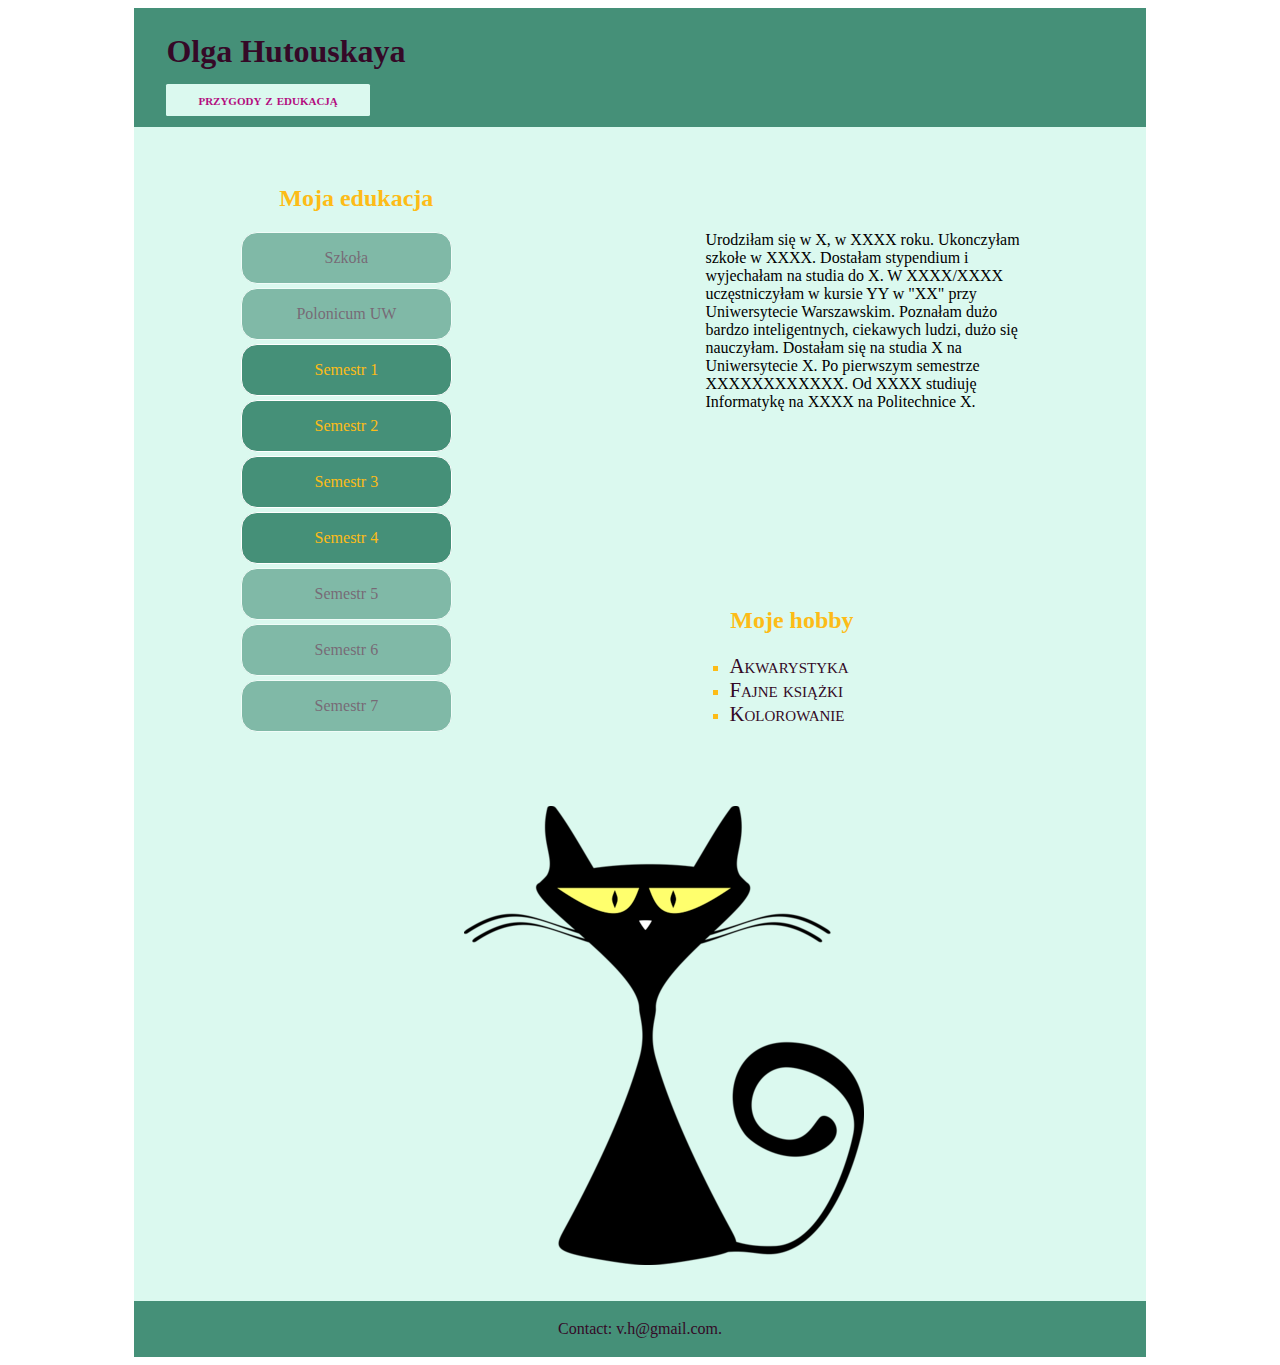
<file: index.html>
<!DOCTYPE html>
<html lang="pl">

	<head>
		<meta charset="utf-8" name="viewport" content="width=device-width, initial-scale=1.0"/>
		<title>przygody z edukacją</title>
		<link rel="stylesheet" href="css/style.css"/>
	</head>
	

	<body>
	
		<div id="całość">	
		
			<header>
				<h1>Olga Hutouskaya</h1>
				<p class ="caps">przygody z edukacją</p>
			</header>
			
			<div class="flex-container">
			
				<div class="flex-item" id="edukacja">
					<h2>Moja edukacja</h2>
					<div class="btn-group ">
						<a href="#" class="button">Szkoła</a>
						<a href="#" class="button">Polonicum UW</a>
					
						<a href="links/sem1.html" class="buttonA">Semestr 1</a>
						<a href="links/sem2.html" class="buttonA">Semestr 2</a>
						<a href="links/sem3.html" class="buttonA">Semestr 3</a>
						<a href="links/sem4.html" class="buttonA">Semestr 4</a>
						<a href="#" class="button">Semestr 5</a>
						<a href="#" class="button">Semestr 6</a>
						<a href="#" class="button">Semestr 7</a>
					</div>
				</div>
			
				
				
				<div class="flex-item" id="o_mnie">
					<section>
							<p class = "serif">
							Urodziłam się w X, w XXXX roku. Ukonczyłam szkołe w XXXX. 
							Dostałam stypendium i wyjechałam na studia do X. 
							W XXXX/XXXX uczęstniczyłam w kursie YY w "XX" przy Uniwersytecie Warszawskim.
							Poznałam dużo bardzo inteligentnych, ciekawych ludzi, dużo się nauczyłam.
							Dostałam się na studia X na Uniwersytecie X.
							Po pierwszym semestrze XXXXXXXXXXXX.
							Od XXXX studiuję Informatykę na XXXX na Politechnice X.
							</p>
					</section>
					<div id="hobby">
						<h2>Moje hobby</h2>
						<ul>
							<li>
								<a href="links/akwa.html">Akwarystyka</a>
							</li>
							<li>
								<a href="links/ks.html">Fajne książki</a>
							</li>
							<li>
								<a href="links/kolor.html">Kolorowanie</a>
							</li>
						</ul>
					</div>
				</div>
				
				<div class="flex-item" id="zdjęcie">
					<img id="zdjęcie_" alt="black cat yellow yaes" title="black_cat" src="pic/ycat.png" />
				</div>
			
			</div>
			
			<footer>
				<p>Contact: <a href="gmail:v.h@gmail.com">v.h@gmail.com</a>.</p>
			</footer>
		
		</div>
	</body>

</html>
</file>
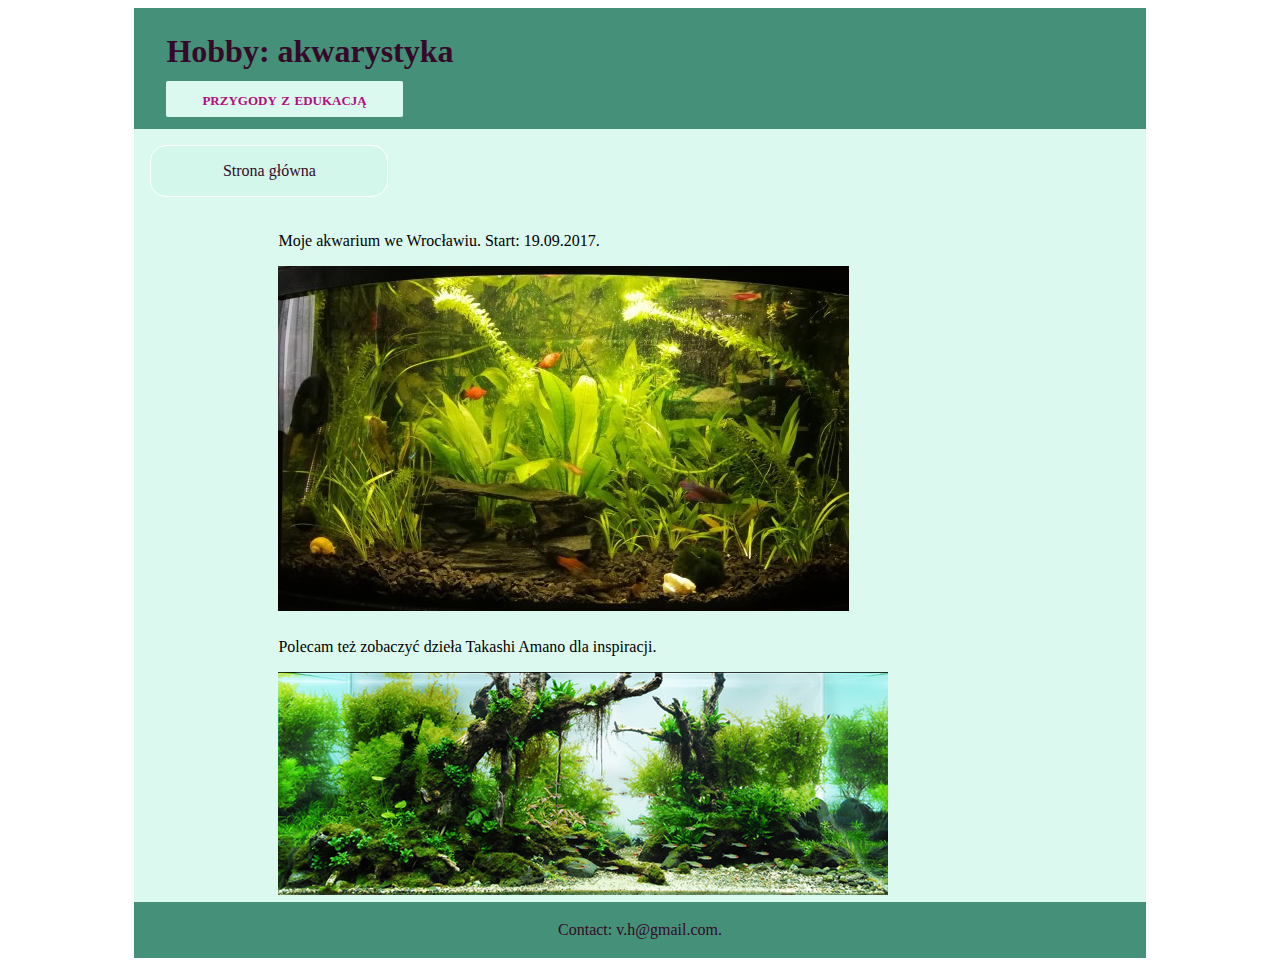
<file: links/akwa.html>
<!DOCTYPE html>
<html lang="pl">

	<head>
		<meta charset="utf-8" />
		<title>hobby_akwarystyka</title>
		<link rel="stylesheet" href="../css/akwa.css"/>
	</head>
	

	<body>
		<div id="całość">
			
			<header>
				<h1 id="akt_miejsce">Hobby: akwarystyka</h2>
				<p class ="caps" id="nazwa">przygody z edukacją</p>
			</header>
			
			<div class="btn-group">
				<a href="../index.html" class="buttonG">Strona główna</a>
			</div>
			
			<div class="flex-container">
			
				<div class="flex-item" id="zdjęcie">
					<p>Moje akwarium we Wrocławiu. Start: 19.09.2017.</p>
					<img id="zdjęcie_" alt="photo_akwa_wr" title="moje_akwarium" src="../pic/y.jpg" />
				</div>
				
				<div class="flex-item" id="zdjęcie">
					<p>Polecam też zobaczyć dzieła Takashi Amano dla inspiracji.</p>
					<img id="zdjęcie_" alt="takashi amano" title="akwarium" src="../pic/ta.jpg" />
				</div>
				
			</div>
			
			
			<footer>
				<p>Contact: <a href="gmail:v.h@gmail.com">v.h@gmail.com</a>.</p>
			</footer>
		</div>
	</body>

</html>
</file>
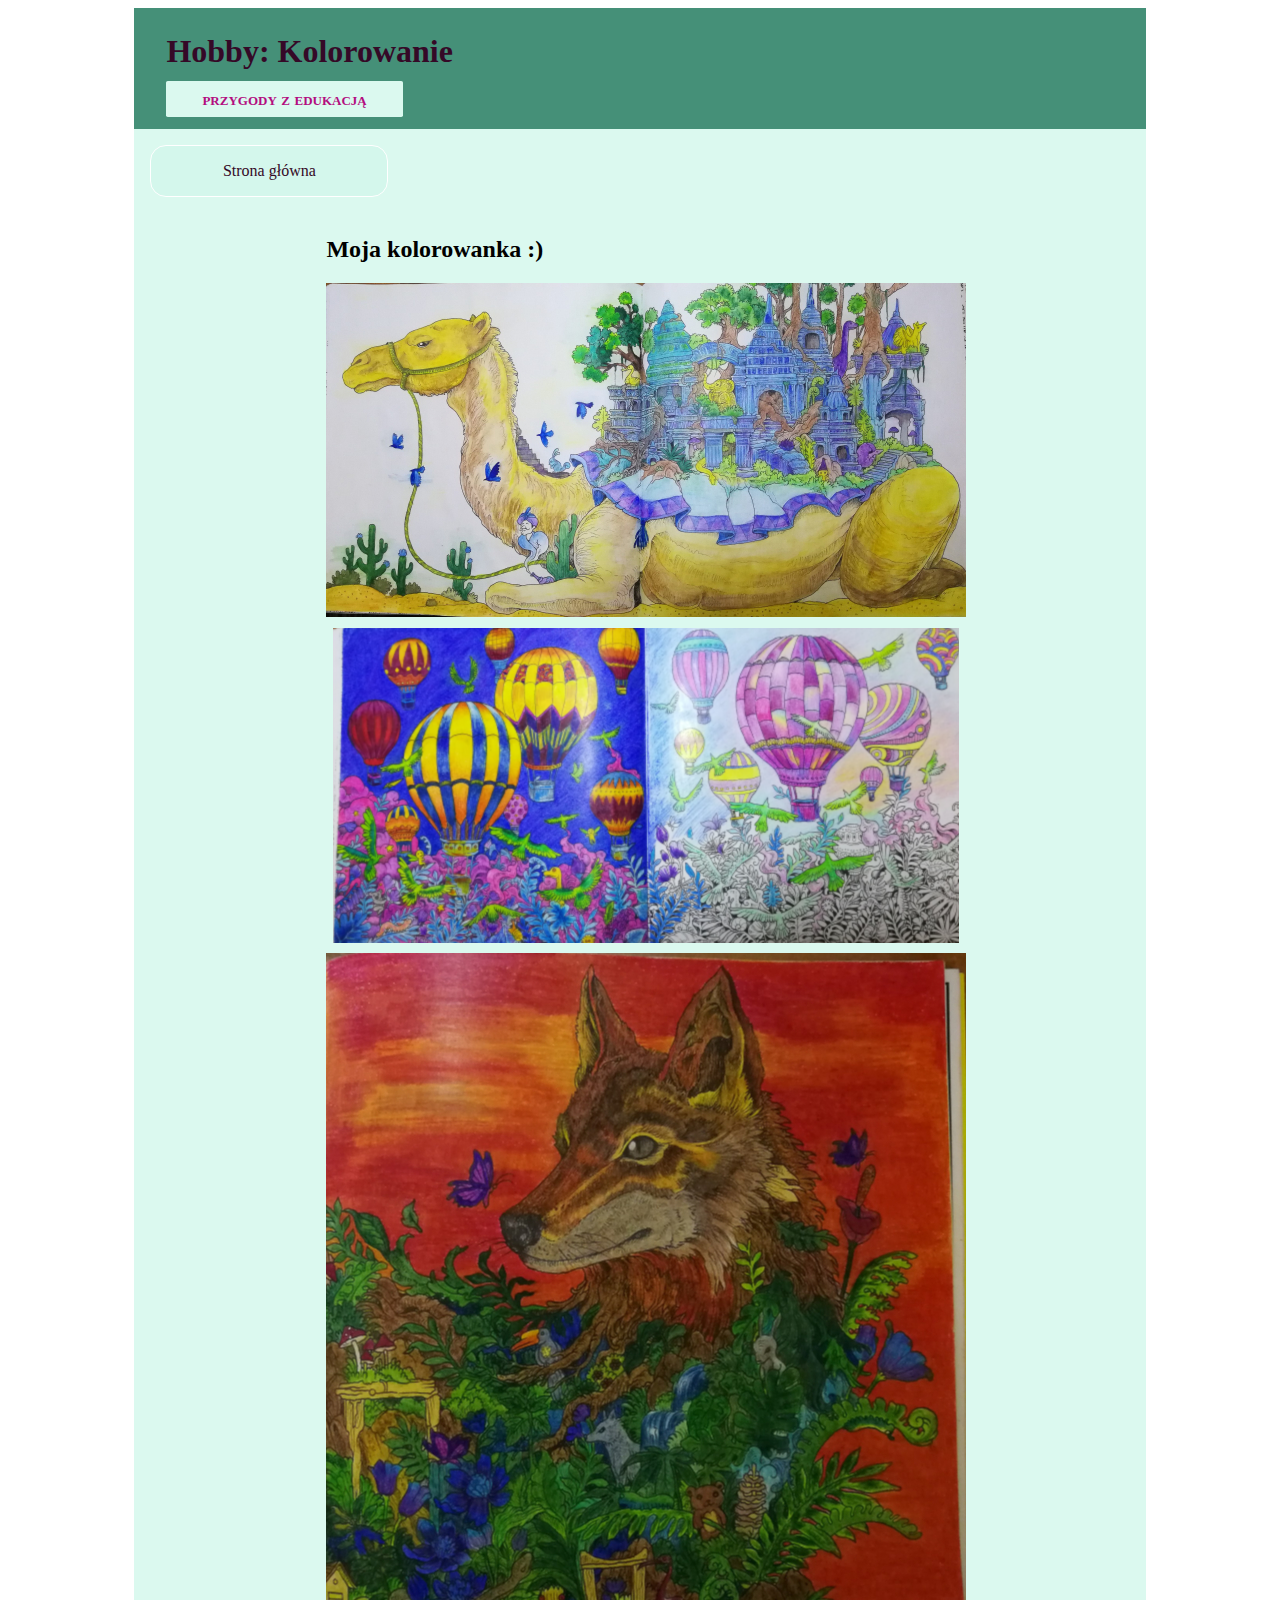
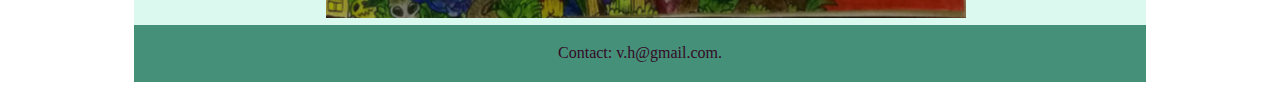
<file: links/kolor.html>
<!DOCTYPE html>
<html lang="pl">

	<head>
		<meta charset="utf-8" />
		<title>hobby_kolorowanie</title>
		<link rel="stylesheet" href="../css/kolor.css"/>
		
	</head>
	

	<body>
		<div id="całość">
			
			<header>
				<h1 id="akt_miejsce">Hobby: Kolorowanie</h2>
				<p class ="caps" id="nazwa">przygody z edukacją</p>
			</header>
			
			<div class="btn-group">
				<a href="../index.html" class="buttonG">Strona główna</a>
			</div>
			
			<div class="flex-container">
					
				<div class="flex-item" id="zdjęcie_">
				<h2>Moja kolorowanka :) </h2>
					<img id="zdjęcie_" alt="rys_ wielblond" title="" src="../pic/w.jpeg" />
				</div>
				
				<div class="flex-item" id="zdjęcie_">
					<img id="zdjęcie_" alt="balon" title="" src="../pic/b.png" />
				</div>
				
				<div class="flex-item" id="zdjęcie_">
					<img id="zdjęcie_" alt="wilk" title="" src="../pic/wilk.jpeg" />
				</div>
				
			</div>
			
			<footer>
				<p>Contact: <a href="gmail:v.h@gmail.com">v.h@gmail.com</a>.</p>
			</footer>
		</div>
	</body>

</html>
</file>
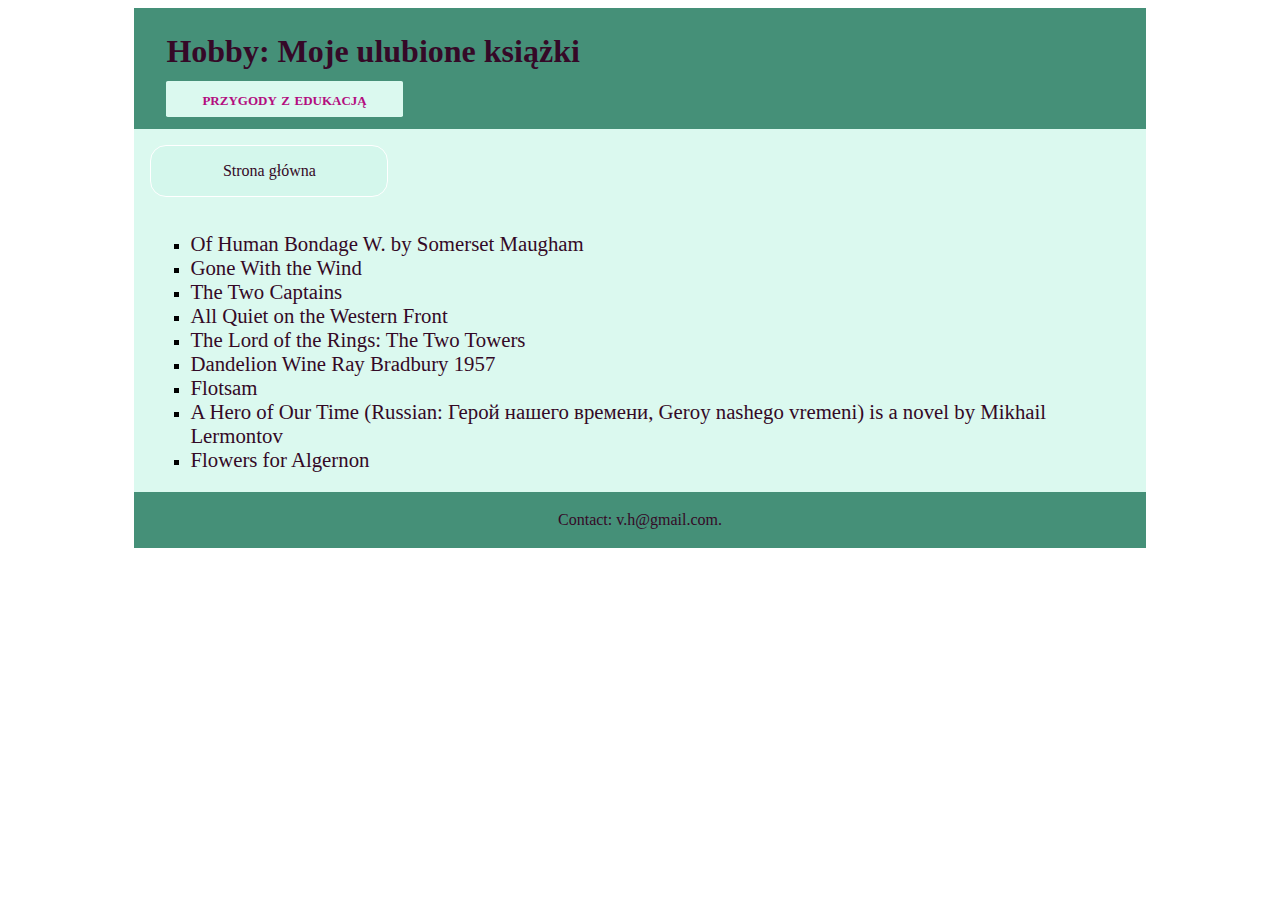
<file: links/ks.html>
<!DOCTYPE html>
<html lang="pl">

	<head>
		<meta charset="utf-8" />
		<title>hobby_książki</title>
		<link rel="stylesheet" href="../css/ks.css"/>
	</head>
	

	<body>
		<div id="całość">
			
			<header>
				<h1 id="akt_miejsce">Hobby: Moje ulubione książki</h2>
				<p class ="caps" id="nazwa">przygody z edukacją</p>
			</header>
			
			<div class="btn-group">
				<a href="../index.html" class="buttonG">Strona główna</a>
			</div>
			
			<div class="flex-container">
			
				<div class="flex-item">
					<ul>
						<li>
							<a href="https://en.wikipedia.org/wiki/Of_Human_Bondage">Of Human Bondage W. by Somerset Maugham</a>
						</li>
						<li>
							<a href="https://en.wikipedia.org/wiki/Gone_with_the_Wind_(novel)">Gone With the Wind</a>
						</li>
						<li>
							<a href="https://en.wikipedia.org/wiki/The_Two_Captains">The Two Captains</a>
						</li>
						<li>
							<a href="https://en.wikipedia.org/wiki/All_Quiet_on_the_Western_Front">All Quiet on the Western Front</a>
						</li>
						<li>
							<a href="https://en.wikipedia.org/wiki/The_Two_Towers">The Lord of the Rings: The Two Towers</a>
						</li>
						<li>
							<a href="https://en.wikipedia.org/wiki/Dandelion_Wine">Dandelion Wine Ray Bradbury 1957</a>
						</li>
						<li>
							<a href="https://en.wikipedia.org/wiki/Flotsam_(novel)">Flotsam</a>
						</li>
						<li>
							<a href="https://en.wikipedia.org/wiki/A_Hero_of_Our_Time">A Hero of Our Time (Russian: Герой нашего времени, Geroy nashego vremeni) is a novel by Mikhail Lermontov</a>
						</li>
						<li>
							<a href="https://en.wikipedia.org/wiki/Flowers_for_Algernon">Flowers for Algernon</a>
						</li>
					</ul>
				</div>	
				
			</div>
			
			<footer>
				<p>Contact: <a href="gmail:v.h@gmail.com">v.h@gmail.com</a>.</p>
			</footer>
		</div>
	</body>

</html>
</file>
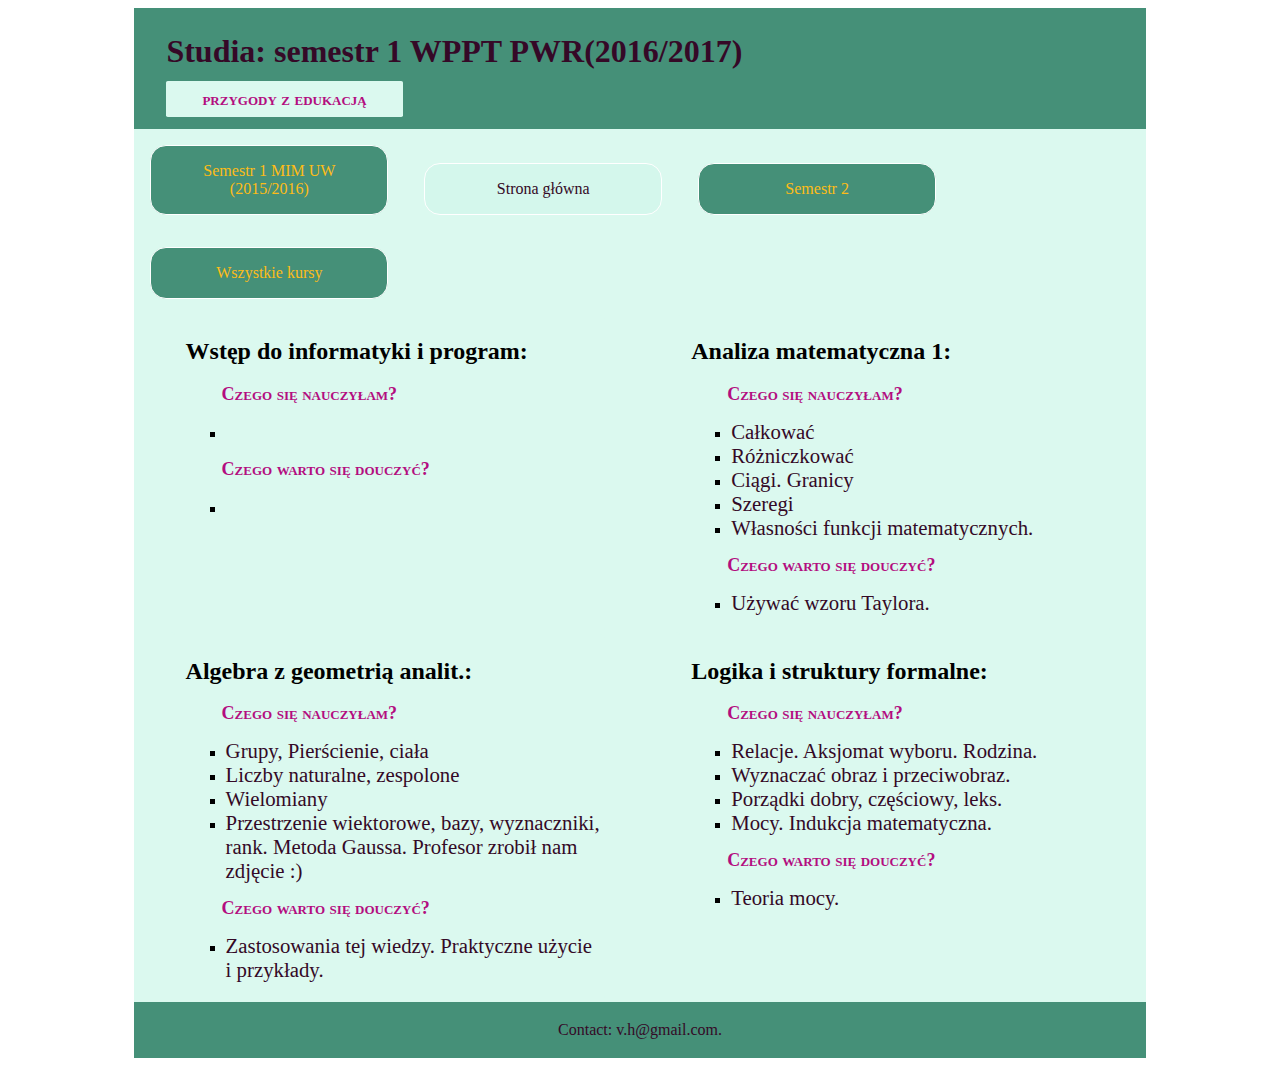
<file: links/sem1.html>
<!DOCTYPE html>
<html lang="pl">

	<head>
		<meta charset="utf-8" />
		<title>semestr 1</title>
		<link rel="stylesheet" href="../css/sem1.css"/>
		
	</head>
	

	<body>
		<div id="całość">
			
			<header>
				<h1 id="akt_miejsce">Studia: semestr 1 WPPT PWR(2016/2017)</h2>
				<p class ="caps" id="nazwa">przygody z edukacją</p>
			</header>
			
			<div class="btn-group">
				<a href="semmim.html" class="buttonA">Semestr 1 MIM UW (2015/2016)</a>
				<a href="../index.html" class="buttonG">Strona główna</a>
				<a href="sem2.html" class="buttonA">Semestr 2</a>
				<a href="wszystkie.html" class="buttonA">Wszystkie kursy</a>
			</div>
			
			<div class="flex-container">
			
				<div class="flex-item">
					<h2>Wstęp do informatyki i program:</h2>
					<div id="nauczyłam">
						<p class="caps">Czego się nauczyłam?</p>
						<ul>
							<li>
								<a href=""></a>
							</li>
						</ul>
					</div>
					<div id="douczyć">
						<p class="caps">Czego warto się douczyć?</p>
						<ul>
							<li>
								<a href=""></a>
							</li>
						</ul>
					</div>
				</div>	
				
				<div class="flex-item">
					<h2>Analiza matematyczna 1:</h2>
					<div id="nauczyłam">
						<p class="caps">Czego się nauczyłam?</p>
						<ul>
							<li>
								<a href="">Całkować</a>
							</li>
							<li>
								<a href="">Różniczkować</a>
							</li>
							<li>
								<a href="">Ciągi. Granicy</a>
							</li>
							<li>
								<a href="">Szeregi</a>
							</li>
							<li>
								<a href="">Własności funkcji matematycznych.</a>
							</li>
						</ul>
					</div>
					<div id="douczyć">
						<p class="caps">Czego warto się douczyć?</p>
						<ul>
							<li>
								<a href="">Używać wzoru Taylora.</a>
							</li>
						</ul>
					</div>
				</div>	
				
				<div class="flex-item">
					<h2>Algebra z geometrią analit.:</h2>
					<div id="nauczyłam">
						<p class="caps">Czego się nauczyłam?</p>
						<ul>
							<li>
								<a href="">Grupy, Pierścienie, ciała</a>
							</li>
							<li>
								<a href="">Liczby naturalne, zespolone</a>
							</li>
							<li>
								<a href="">Wielomiany</a>
							</li>
							<li>
								<a href="">Przestrzenie wiektorowe, bazy, wyznaczniki, rank. Metoda Gaussa. Profesor zrobił nam zdjęcie :)</a>
							</li>
						</ul>
					</div>
					<div id="douczyć">
						<p class="caps">Czego warto się douczyć?</p>
						<ul>
							<li>
								<a href="">Zastosowania tej wiedzy. Praktyczne użycie i przykłady.</a>
							</li>
						</ul>
					</div>
				</div>	
				
				<div class="flex-item">
					<h2>  Logika i struktury formalne:</h2>
					<div id="nauczyłam">
						<p class="caps">Czego się nauczyłam?</p>
						<ul>
							<li>
								<a href="">Relacje. Aksjomat wyboru. Rodzina.</a>
							</li>
							<li>
								<a href="">Wyznaczać obraz i przeciwobraz.</a>
							</li>
							<li>
								<a href="">Porządki dobry, częściowy, leks.</a>
							</li>
							<li>
								<a href="">Mocy. Indukcja matematyczna.</a>
							</li>
						</ul>
					</div>
					<div id="douczyć">
						<p class="caps">Czego warto się douczyć?</p>
						<ul>
							<li>
								<a href="">Teoria mocy.</a>
							</li>
						</ul>
					</div>
				</div>	
			</div>
			
			<footer>
				<p>Contact: <a href="gmail:v.h@gmail.com">v.h@gmail.com</a>.</p>
			</footer>
		</div>
	</body>

</html>
</file>
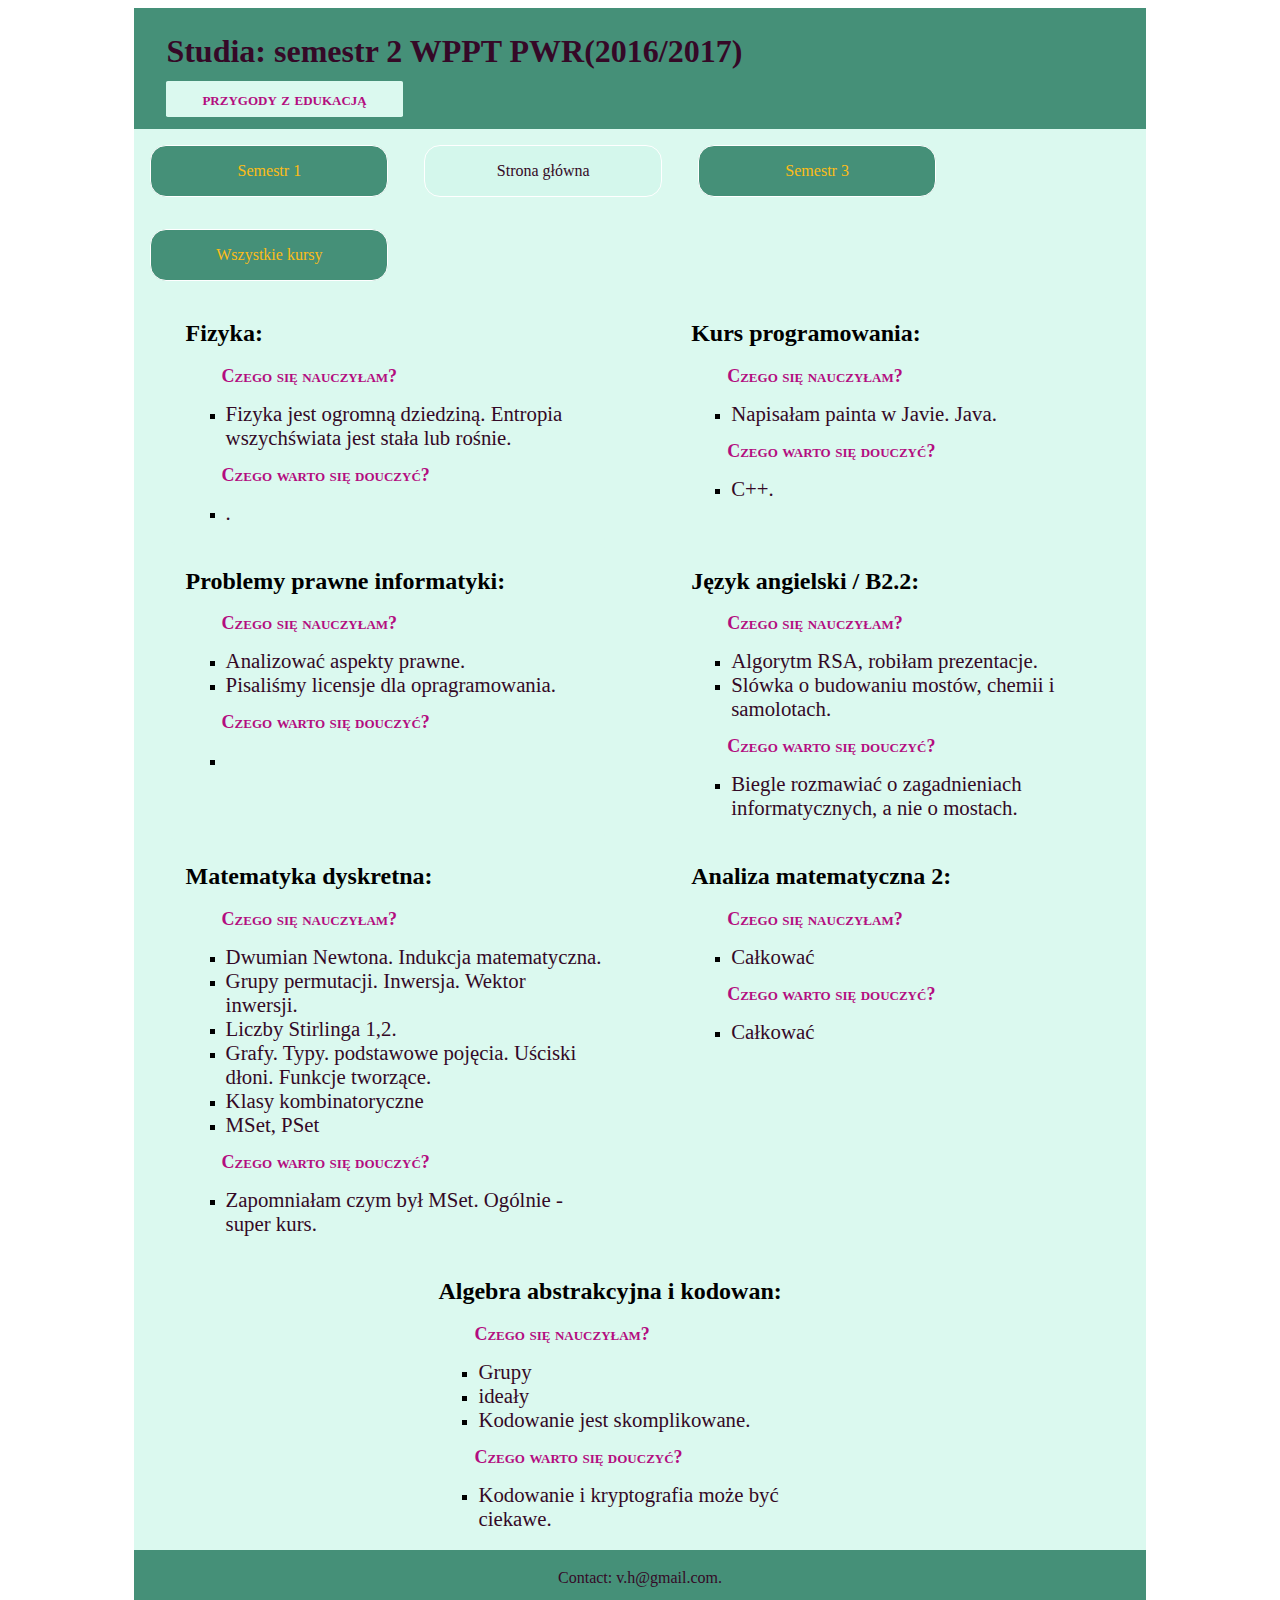
<file: links/sem2.html>
<!DOCTYPE html>
<html lang="pl">

	<head>
		<meta charset="utf-8" />
		<title>semestr 2</title>
		<link rel="stylesheet" href="../css/sem2.css"/>
		
	</head>
	

	<body>
		<div id="całość">
			
			<header>
				<h1 id="akt_miejsce">Studia: semestr 2 WPPT PWR(2016/2017)</h2>
				<p class ="caps" id="nazwa">przygody z edukacją</p>
			</header>
			
			<div class="btn-group">
				<a href="sem1.html" class="buttonA">Semestr 1</a>
				<a href="../index.html" class="buttonG">Strona główna</a>
				<a href="sem3.html" class="buttonA">Semestr 3</a>
				<a href="wszystkie.html" class="buttonA">Wszystkie kursy</a>
			</div>
			
			<div class="flex-container">
			
				<div class="flex-item">
					<h2>Fizyka:</h2>
					<div id="nauczyłam">
						<p class="caps">Czego się nauczyłam?</p>
						<ul>
							<li>
								<a href="">Fizyka jest ogromną dziedziną. Entropia wszychświata jest stała lub rośnie.</a>
							</li>
						</ul>
					</div>
					<div id="douczyć">
						<p class="caps">Czego warto się douczyć?</p>
						<ul>
							<li>
								<a href="">.</a>
							</li>
						</ul>
					</div>
				</div>	
				
				<div class="flex-item">
					<h2> Kurs programowania:</h2>
					<div id="nauczyłam">
						<p class="caps">Czego się nauczyłam?</p>
						<ul>
							<li>
								<a href="">Napisałam painta w Javie. Java.</a>
							</li>
						</ul>
					</div>
					<div id="douczyć">
						<p class="caps">Czego warto się douczyć?</p>
						<ul>
							<li>
								<a href="">C++.</a>
							</li>
						</ul>
					</div>
				</div>	
				
				<div class="flex-item">
					<h2>Problemy prawne informatyki:</h2>
					<div id="nauczyłam">
						<p class="caps">Czego się nauczyłam?</p>
						<ul>
							<li>
								<a href="">Analizować aspekty prawne.</a>
							</li>
							<li>
								<a href="">Pisaliśmy licensje dla opragramowania.</a>
							</li>
						</ul>
					</div>
					<div id="douczyć">
						<p class="caps">Czego warto się douczyć?</p>
						<ul>
							<li>
								<a href=""></a>
							</li>
						</ul>
					</div>
				</div>	
				
				<div class="flex-item">
					<h2> Język angielski / B2.2:</h2>
					<div id="nauczyłam">
						<p class="caps">Czego się nauczyłam?</p>
						<ul>
							<li>
								<a href="">Algorytm RSA, robiłam prezentacje.</a>
							</li>
							<li>
								<a href="">Slówka o budowaniu mostów, chemii i samolotach.</a>
							</li>
						</ul>
					</div>
					<div id="douczyć">
						<p class="caps">Czego warto się douczyć?</p>
						<ul>
							<li>
								<a href="">Biegle rozmawiać o zagadnieniach informatycznych, a nie o mostach.</a>
							</li>
						</ul>
					</div>
				</div>	
				
				<div class="flex-item">
					<h2> Matematyka dyskretna:</h2>
					<div id="nauczyłam">
						<p class="caps">Czego się nauczyłam?</p>
						<ul>
							<li>
								<a href="">Dwumian Newtona. Indukcja matematyczna.</a>
							</li>
							<li>
								<a href="">Grupy permutacji. Inwersja. Wektor inwersji.</a>
							</li>
							<li>
								<a href="">Liczby Stirlinga 1,2. </a>
							</li>
							<li>
								<a href="">Grafy. Typy. podstawowe pojęcia. Uściski dłoni. Funkcje tworzące.</a>
							</li>
							<li>
								<a href="">Klasy kombinatoryczne </a>
							</li>
							<li>
								<a href="">MSet, PSet </a>
							</li>
						</ul>
					</div>
					<div id="douczyć">
						<p class="caps">Czego warto się douczyć?</p>
						<ul>
							<li>
								<a href="">Zapomniałam czym był MSet. Ogólnie - super kurs.</a>
							</li>
						</ul>
					</div>
				</div>	
				
				<div class="flex-item">
					<h2> Analiza matematyczna 2:</h2>
					<div id="nauczyłam">
						<p class="caps">Czego się nauczyłam?</p>
						<ul>
							<li>
								<a href="">Całkować</a>
							</li>
						</ul>
					</div>
					<div id="douczyć">
						<p class="caps">Czego warto się douczyć?</p>
						<ul>
							<li>
								<a href="">Całkować</a>
							</li>
						</ul>
					</div>
				</div>	
				
				<div class="flex-item">
					<h2>  Algebra abstrakcyjna i kodowan:</h2>
					<div id="nauczyłam">
						<p class="caps">Czego się nauczyłam?</p>
						<ul>
							<li>
								<a href="">Grupy</a>
							</li>
							<li>
								<a href="">ideały</a>
							</li>
							<li>
								<a href="">Kodowanie jest skomplikowane.</a>
							</li>
						</ul>
					</div>
					<div id="douczyć">
						<p class="caps">Czego warto się douczyć?</p>
						<ul>
							<li>
								<a href="">Kodowanie i kryptografia może być ciekawe.</a>
							</li>
						</ul>
					</div>
				</div>	
			</div>
			
			<footer>
				<p>Contact: <a href="gmail:v.h@gmail.com">v.h@gmail.com</a>.</p>
			</footer>
		</div>
	</body>

</html>
</file>
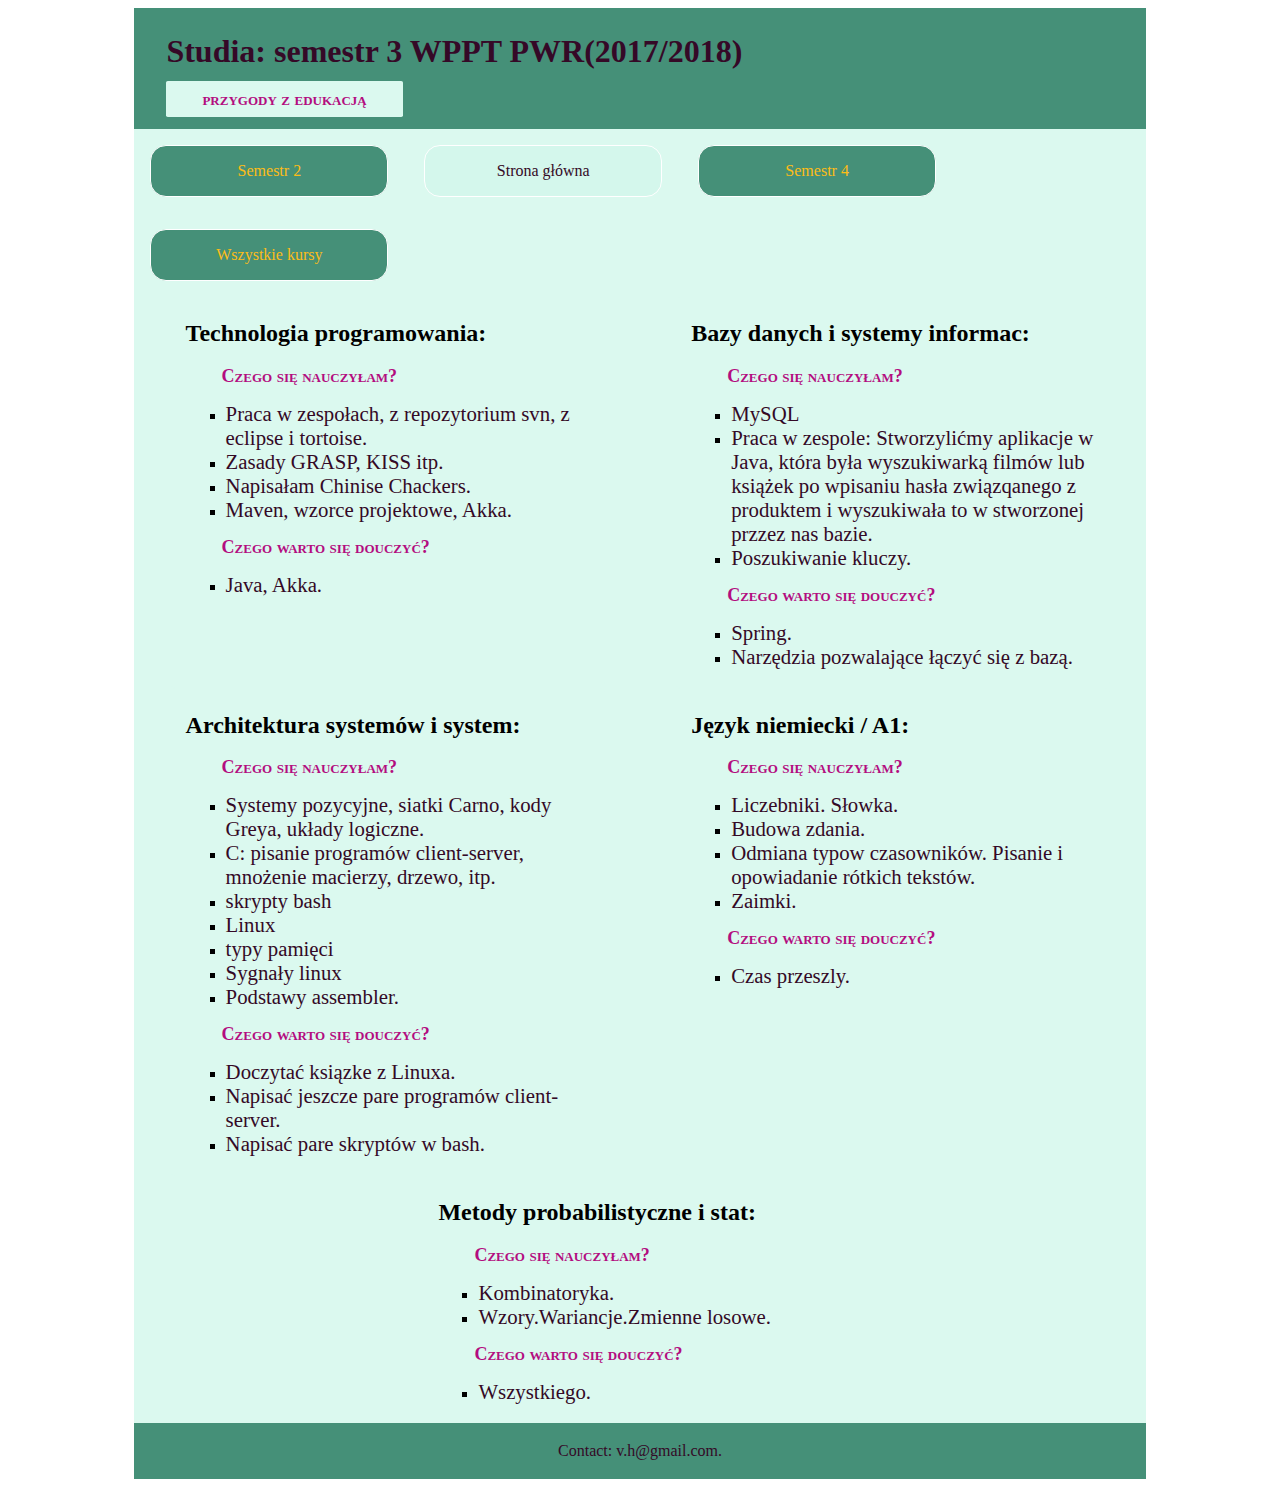
<file: links/sem3.html>
<!DOCTYPE html>
<html lang="pl">

	<head>
		<meta charset="utf-8" />
		<title>semestr 3</title>
		<link rel="stylesheet" href="../css/sem3.css"/>
		
	</head>
	

	<body>
		<div id="całość">
			
			<header>
				<h1 id="akt_miejsce">Studia: semestr 3 WPPT PWR(2017/2018)</h2>
				<p class ="caps" id="nazwa">przygody z edukacją</p>
			</header>
			
			<div class="btn-group">
				<a href="sem2.html" class="buttonA">Semestr 2</a>
				<a href="../index.html" class="buttonG">Strona główna</a>
				<a href="sem4.html" class="buttonA">Semestr 4</a>
				<a href="wszystkie.html" class="buttonA">Wszystkie kursy</a>
			</div>
			
			<div class="flex-container">
			
				<div class="flex-item">
					<h2>Technologia programowania:</h2>
					<div id="nauczyłam">
						<p class="caps">Czego się nauczyłam?</p>
						<ul>
							<li>
								<a href="">Praca w zespołach, z repozytorium svn, z eclipse i tortoise.</a>
							</li>
							<li>
								<a href="">Zasady GRASP, KISS itp.</a>
							</li>
							<li>
								<a href="">Napisałam Chinise Chackers.</a>
							</li>
							<li>
								<a href="">Maven, wzorce projektowe, Akka.</a>
							</li>
						</ul>
					</div>
					<div id="douczyć">
						<p class="caps">Czego warto się douczyć?</p>
						<ul>
							<li>
								<a href="">Java, Akka.</a>
							</li>
						</ul>
					</div>
				</div>	
				
				<div class="flex-item">
					<h2>Bazy danych i systemy informac:</h2>
					<div id="nauczyłam">
						<p class="caps">Czego się nauczyłam?</p>
						<ul>
							<li>
								<a href="">MySQL</a>
							</li>
							<li>
								<a href="">Praca w zespole: Stworzylićmy aplikacje w Java, która  była wyszukiwarką filmów lub książek po wpisaniu hasła związqanego z produktem i wyszukiwała to w stworzonej przzez nas bazie.</a>
							</li>
							<li>
								<a href="">Poszukiwanie kluczy.</a>
							</li>
						</ul>
					</div>
					<div id="douczyć">
						<p class="caps">Czego warto się douczyć?</p>
						<ul>
							<li>
								<a href="">Spring.</a>
							</li>
							<li>
								<a href="">Narzędzia pozwalające łączyć się z bazą.</a>
							</li>
						</ul>
					</div>
				</div>	
				
				<div class="flex-item">
					<h2>Architektura systemów i system:</h2>
					<div id="nauczyłam">
						<p class="caps">Czego się nauczyłam?</p>
						<ul>
							<li>
								<a href="">Systemy pozycyjne, siatki Carno, kody Greya, układy logiczne.</a>
							</li>
							<li>
								<a href="">C: pisanie programów client-server, mnożenie macierzy, drzewo, itp.</a>
							</li>
							<li>
								<a href="">skrypty bash</a>
							</li>
							<li>
								<a href="">Linux</a>
							</li>
							<li>
								<a href="">typy pamięci</a>
							</li>
							<li>
								<a href="">Sygnały linux</a>
							</li>
							<li>
								<a href="">Podstawy assembler.</a>
							</li>
						</ul>
					</div>
					<div id="douczyć">
						<p class="caps">Czego warto się douczyć?</p>
						<ul>
							<li>
								<a href="">Doczytać ksiązke z Linuxa.</a>
							</li>
							<li>
								<a href="">Napisać jeszcze pare programów client-server.</a>
							</li>
							<li>
								<a href="">Napisać pare skryptów w bash.</a>
							</li>
						</ul>
					</div>
				</div>	
				
				<div class="flex-item">
					<h2>  Język niemiecki / A1:</h2>
					<div id="nauczyłam">
						<p class="caps">Czego się nauczyłam?</p>
						<ul>
							<li>
								<a href="">Liczebniki. Słowka.</a>
							</li>
							<li>
								<a href="">Budowa zdania.</a>
							</li>
							<li>
								<a href="">Odmiana typow czasowników. Pisanie i opowiadanie rótkich tekstów.</a>
							</li>
							<li>
								<a href="">Zaimki.</a>
							</li>
						</ul>
					</div>
					<div id="douczyć">
						<p class="caps">Czego warto się douczyć?</p>
						<ul>
							<li>
								<a href="">Czas przeszly.</a>
							</li>
						</ul>
					</div>
				</div>	
				
				<div class="flex-item">
					<h2>  Metody probabilistyczne i stat:</h2>
					<div id="nauczyłam">
						<p class="caps">Czego się nauczyłam?</p>
						<ul>
							<li>
								<a href="">Kombinatoryka.</a>
							</li>
							<li>
								<a href="">Wzory.Wariancje.Zmienne losowe.</a>
							</li>
						</ul>
					</div>
					<div id="douczyć">
						<p class="caps">Czego warto się douczyć?</p>
						<ul>
							<li>
								<a href="">Wszystkiego.</a>
							</li>
						</ul>
					</div>
				</div>	
			</div>
			
			<footer>
				<p>Contact: <a href="gmail:v.h@gmail.com">v.h@gmail.com</a>.</p>
			</footer>
		</div>
	</body>

</html>
</file>
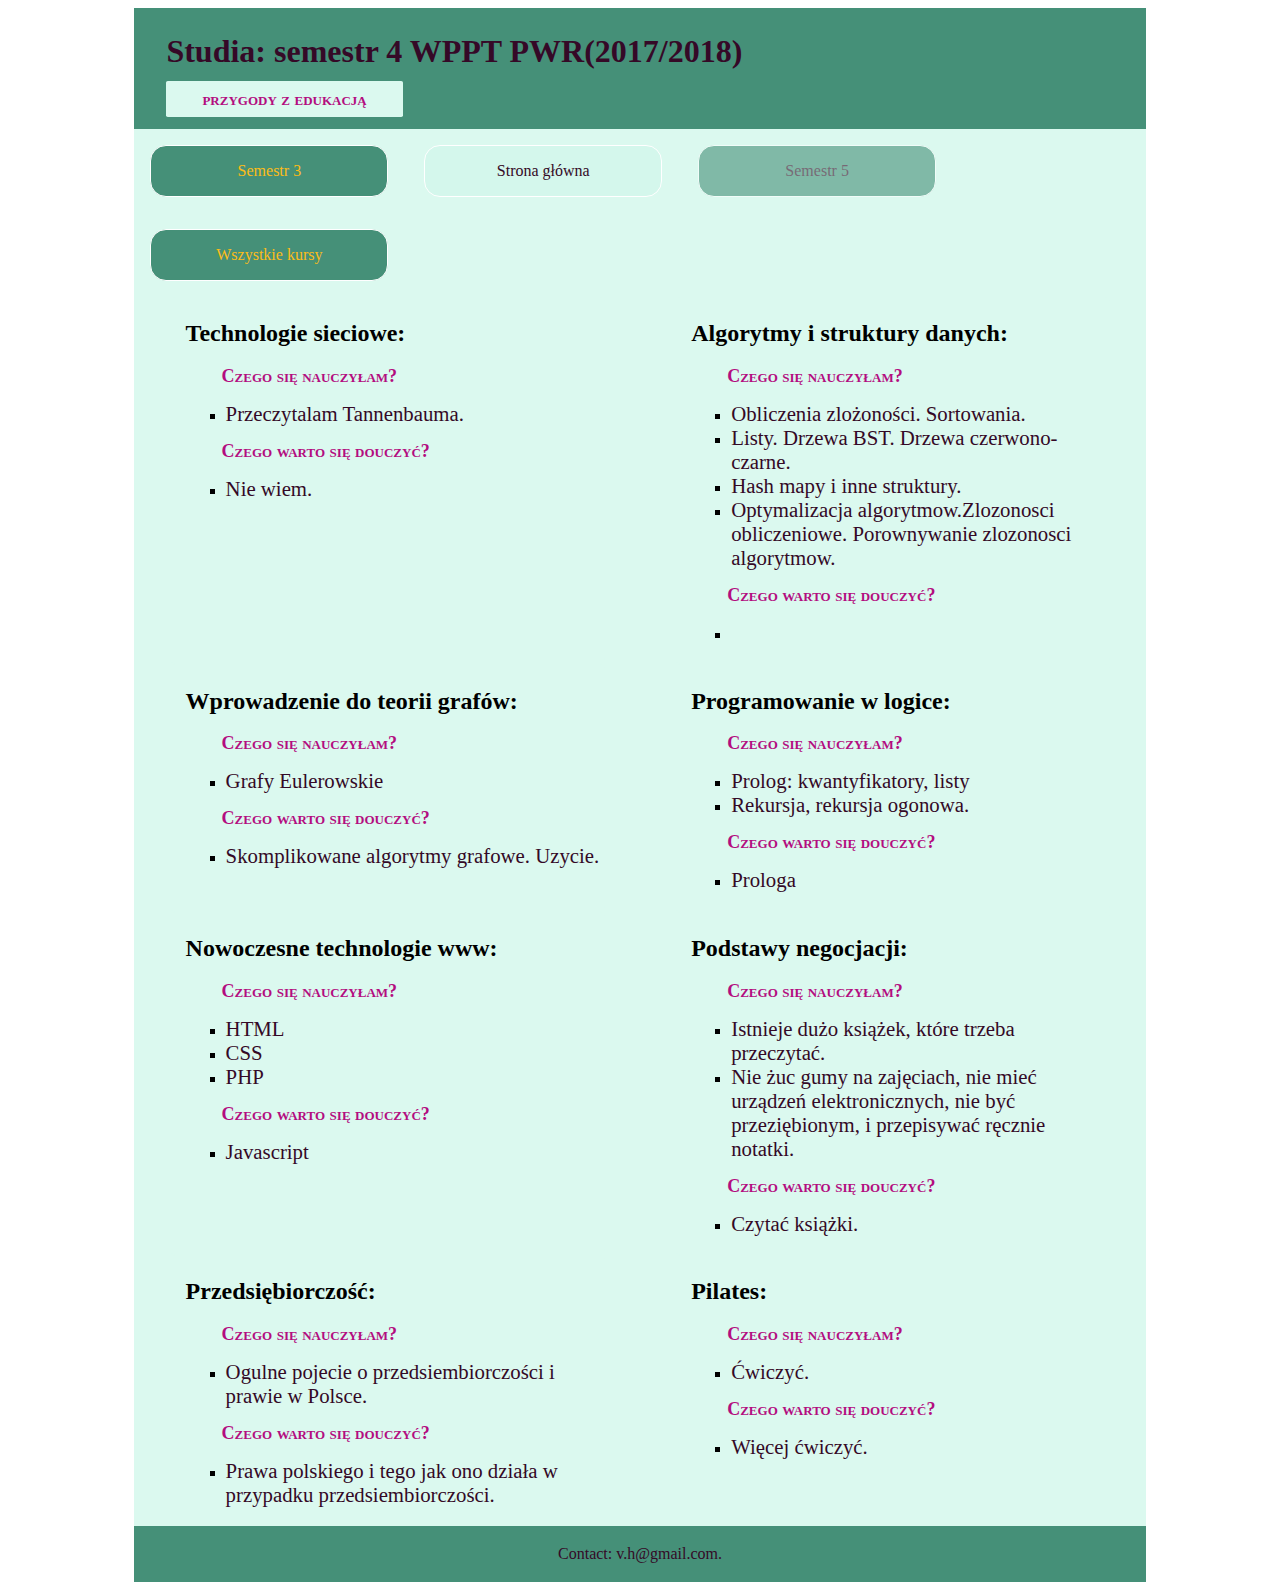
<file: links/sem4.html>
<!DOCTYPE html>
<html lang="pl">

	<head>
		<meta charset="utf-8" />
		<title>semestr 4</title>
		<link rel="stylesheet" href="../css/sem4.css"/>
		
	</head>
	

	<body>
		<div id="całość">
			
			<header>
				<h1 id="akt_miejsce">Studia: semestr 4 WPPT PWR(2017/2018)</h2>
				<p class ="caps" id="nazwa">przygody z edukacją</p>
			</header>
			
			<div class="btn-group">
				<a href="sem3.html" class="buttonA">Semestr 3</a>
				<a href="../index.html" class="buttonG">Strona główna</a>
				<a href="#" class="button">Semestr 5</a>
				<a href="wszystkie.html" class="buttonA">Wszystkie kursy</a>
			</div>
			
			<div class="flex-container">
			
				<div class="flex-item">
					<h2>Technologie sieciowe:</h2>
					<div id="nauczyłam">
						<p class="caps">Czego się nauczyłam?</p>
						<ul>
							<li>
								<a href="">Przeczytalam Tannenbauma.</a>
							</li>
						</ul>
					</div>
					<div id="douczyć">
						<p class="caps">Czego warto się douczyć?</p>
						<ul>
							<li>
								<a href="">Nie wiem.</a>
							</li>
						</ul>
					</div>
				</div>	
				
				<div class="flex-item">
					<h2>Algorytmy i struktury danych:</h2>
					<div id="nauczyłam">
						<p class="caps">Czego się nauczyłam?</p>
						<ul>
							<li>
								<a href="">Obliczenia zlożoności. Sortowania.</a>
							</li>
							<li>
								<a href="">Listy. Drzewa BST. Drzewa czerwono-czarne.</a>
							</li>
							<li>
								<a href="">Hash mapy i inne struktury.</a>
							</li>
							<li>
								<a href="">Optymalizacja algorytmow.Zlozonosci obliczeniowe. Porownywanie zlozonosci algorytmow.</a>
							</li>
						</ul>
					</div>
					<div id="douczyć">
						<p class="caps">Czego warto się douczyć?</p>
						<ul>
							<li>
								<a href=""></a>
							</li>
						</ul>
					</div>
				</div>	
				
				<div class="flex-item">
					<h2>Wprowadzenie do teorii grafów:</h2>
					<div id="nauczyłam">
						<p class="caps">Czego się nauczyłam?</p>
						<ul>
							<li>
								<a href="">Grafy Eulerowskie</a>
							</li>
						</ul>
					</div>
					<div id="douczyć">
						<p class="caps">Czego warto się douczyć?</p>
						<ul>
							<li>
								<a href="">Skomplikowane algorytmy grafowe. Uzycie.</a>
							</li>
						</ul>
					</div>
				</div>	
				
				<div class="flex-item">
					<h2>  Programowanie w logice:</h2>
					<div id="nauczyłam">
						<p class="caps">Czego się nauczyłam?</p>
						<ul>
							<li>
								<a href="">Prolog: kwantyfikatory, listy</a>
							</li>
							<li>
								<a href="">Rekursja, rekursja ogonowa.</a>
							</li>
						</ul>
					</div>
					<div id="douczyć">
						<p class="caps">Czego warto się douczyć?</p>
						<ul>
							<li>
								<a href="">Prologa</a>
							</li>
						</ul>
					</div>
				</div>	
			
			
				<div class="flex-item">
					<h2>  Nowoczesne technologie www:</h2>
					<div id="nauczyłam">
						<p class="caps">Czego się nauczyłam?</p>
						<ul>
							<li>
								<a href="">HTML</a>
							</li>
							<li>
								<a href="">CSS</a>
							</li>
							<li>
								<a href="">PHP</a>
							</li>
						</ul>
					</div>
					<div id="douczyć">
						<p class="caps">Czego warto się douczyć?</p>
						<ul>
							<li>
								<a href="">Javascript</a>
							</li>
						</ul>
					</div>
				</div>	
				 
				
				<div class="flex-item">
					<h2>  Podstawy negocjacji:</h2>
					<div id="nauczyłam">
						<p class="caps">Czego się nauczyłam?</p>
						<ul>
							<li>
								<a href="">Istnieje dużo książek, które trzeba przeczytać.</a>
							</li>
							<li>
								<a href="">Nie żuc gumy na zajęciach, nie mieć urządzeń elektronicznych, nie być przeziębionym, i przepisywać ręcznie notatki.</a>
							</li>
						</ul>
					</div>
					<div id="douczyć">
						<p class="caps">Czego warto się douczyć?</p>
						<ul>
							<li>
								<a href="">Czytać książki.</a>
							</li>
						</ul>
					</div>
				</div>	
				
				
				<div class="flex-item">
					<h2>  Przedsiębiorczość:</h2>
					<div id="nauczyłam">
						<p class="caps">Czego się nauczyłam?</p>
						<ul>
							<li>
								<a href="">Ogulne pojecie o przedsiembiorczości i prawie w Polsce.</a>
							</li>
						</ul>
					</div>
					<div id="douczyć">
						<p class="caps">Czego warto się douczyć?</p>
						<ul>
							<li>
								<a href="">Prawa polskiego i tego jak ono działa w przypadku przedsiembiorczości.</a>
							</li>
						</ul>
					</div>
				</div>	
			
			
				<div class="flex-item">
					<h2>  Pilates:</h2>
					<div id="nauczyłam">
						<p class="caps">Czego się nauczyłam?</p>
						<ul>
							<li>
								<a href="">Ćwiczyć.</a>
							</li>
						</ul>
					</div>
					<div id="douczyć">
						<p class="caps">Czego warto się douczyć?</p>
						<ul>
							<li>
								<a href="">Więcej ćwiczyć.</a>
							</li>
						</ul>
					</div>
				</div>	
			</div> 
			
			<footer>
				<p>Contact: <a href="gmail:v.h@gmail.com">v.h@gmail.com</a>.</p>
			</footer>
		</div>
	</body>

</html>
</file>
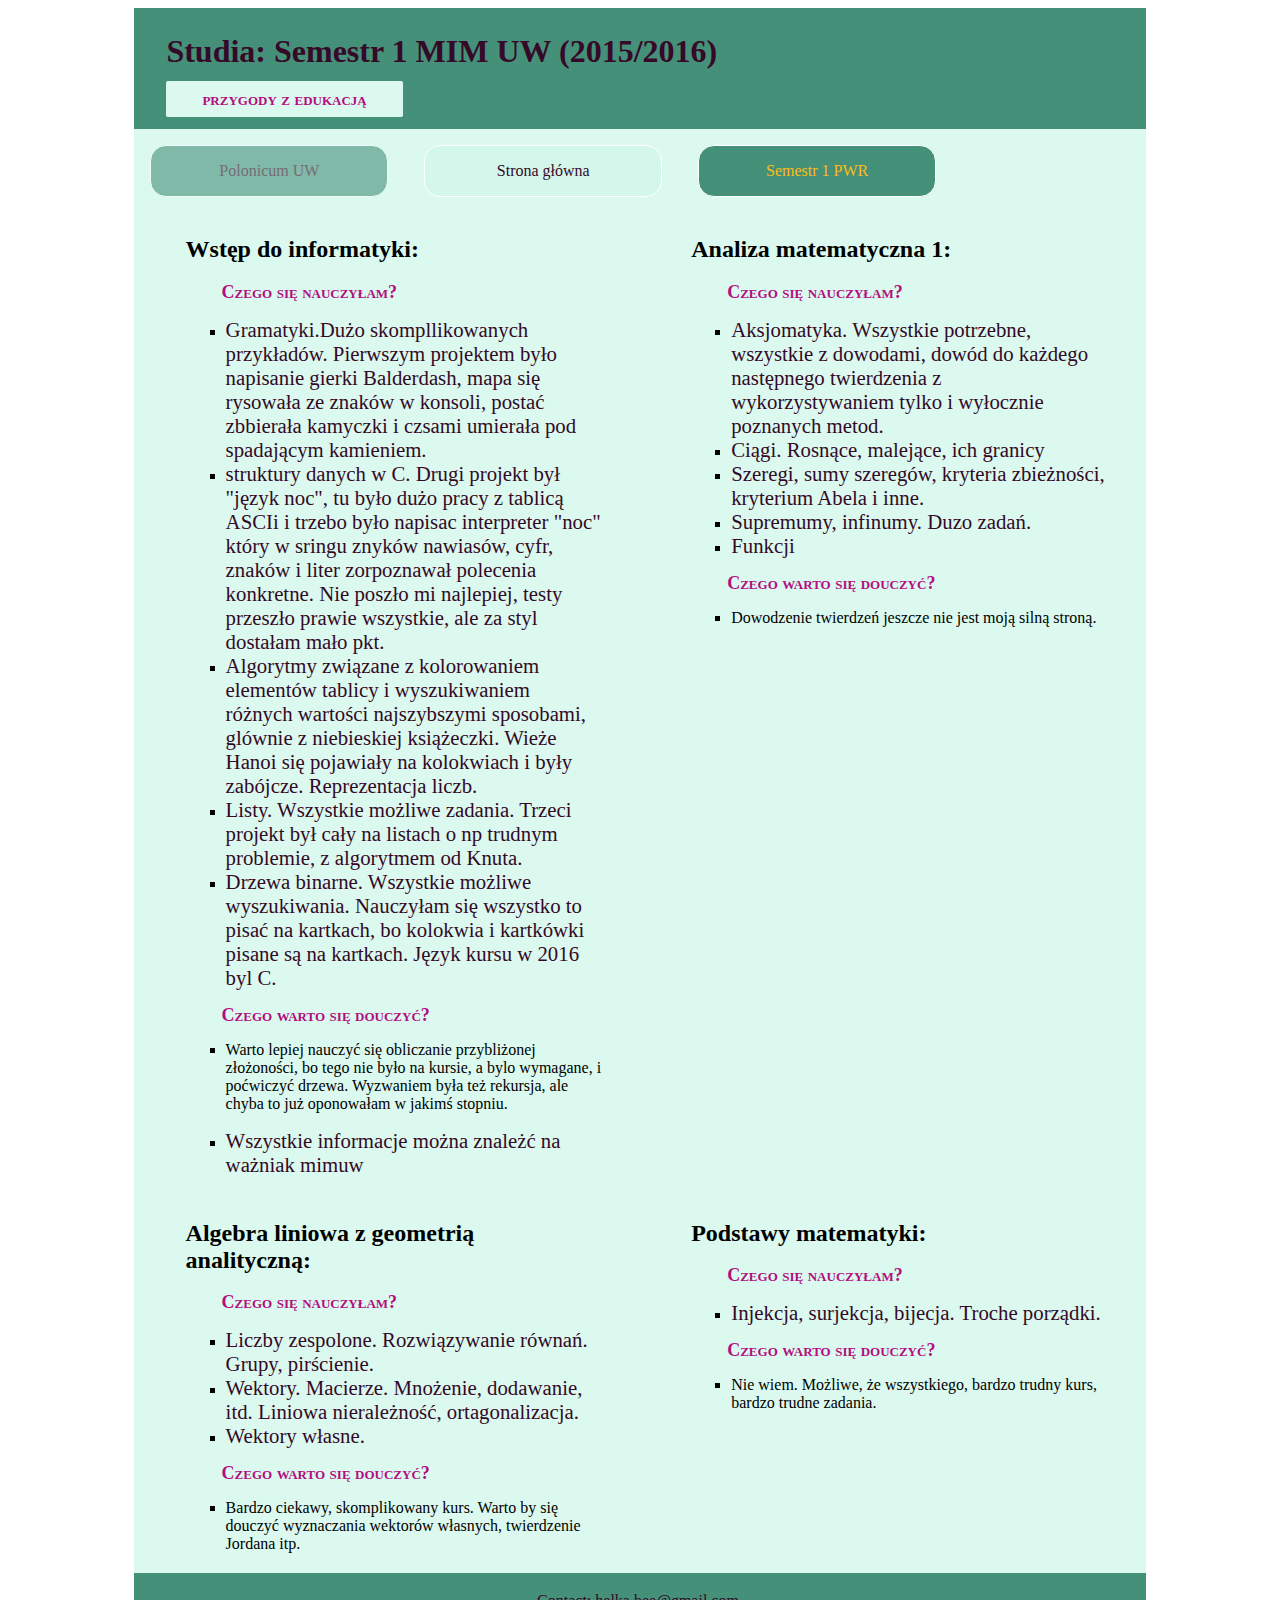
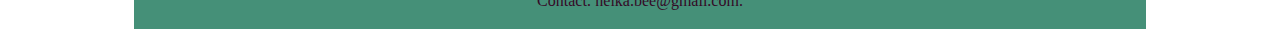
<file: links/semmimm.html>
<!DOCTYPE html>
<html lang="pl">

	<head>
		<meta charset="utf-8" />
		<title>semestr 1 mim</title>
		<link rel="stylesheet" href="../css/semmim.css"/>
		
	</head>
	

	<body>
		<div id="całość">
			
			<header>
				<h1 id="akt_miejsce">Studia: Semestr 1 MIM UW (2015/2016)</h2>
				<p class ="caps" id="nazwa">przygody z edukacją</p>
			</header>
			
			<div class="btn-group">
				<a href="#" class="button">Polonicum UW</a>
				<a href="../index.html" class="buttonG">Strona główna</a>
				<a href="sem1.html" class="buttonA">Semestr 1 PWR</a>
			</div>
			
			<div class="flex-container">
			
				<div class="flex-item">
					<h2>Wstęp do informatyki:</h2>
					<div id="nauczyłam">
						<p class="caps">Czego się nauczyłam?</p>
						<ul>
							<li>
								<a href="">Gramatyki.Dużo skompllikowanych przykładów. Pierwszym projektem było napisanie  gierki Balderdash, mapa się rysowała ze znaków w konsoli, postać zbbierała kamyczki i czsami umierała pod spadającym kamieniem.</a>
							</li>
							<li>
								<a href="">struktury danych w C. Drugi projekt był "język noc", tu było dużo pracy z tablicą ASCIi i trzebo było napisac interpreter "noc" który w sringu znyków nawiasów, cyfr, znaków i liter zorpoznawał polecenia konkretne. Nie poszło mi najlepiej, testy przeszło prawie wszystkie, ale za styl dostałam mało pkt.</a>
							</li>
							<li>
								<a href="">Algorytmy związane z kolorowaniem elementów tablicy i wyszukiwaniem różnych wartości najszybszymi sposobami, glównie z niebieskiej książeczki. Wieże Hanoi się pojawiały na kolokwiach i były zabójcze. Reprezentacja liczb.</a>
							</li>
							<li>
								<a href="">Listy. Wszystkie możliwe zadania. Trzeci projekt był cały na listach o np trudnym problemie, z algorytmem od Knuta.</a>
							</li>
							<li>
								<a href="">Drzewa binarne. Wszystkie możliwe wyszukiwania. Nauczyłam się wszystko to pisać na kartkach, bo kolokwia i kartkówki pisane są na kartkach. Język kursu w 2016 byl C.</a>
							</li>
						</ul>
					</div>
					<div id="douczyć">
						<p class="caps">Czego warto się douczyć?</p>
						<ul>
							<li>
								<p>Warto lepiej nauczyć się obliczanie przybliżonej złożoności, bo tego nie było na kursie, a bylo wymagane, i poćwiczyć drzewa. Wyzwaniem była też rekursja, ale chyba to już oponowałam w jakimś stopniu. </p>
							</li>
							<li>
								<a href="http://wazniak.mimuw.edu.pl/index.php?title=Wst%C4%99p_do_programowania">Wszystkie informacje można znależć na ważniak mimuw </a>
							</li>
						</ul>
					</div>
				</div>	
				
				<div class="flex-item">
					<h2>Analiza matematyczna 1:</h2>
					<div id="nauczyłam">
						<p class="caps">Czego się nauczyłam?</p>
						<ul>
							<li>
								<a href="">Aksjomatyka. Wszystkie potrzebne, wszystkie z dowodami, dowód do każdego następnego twierdzenia z wykorzystywaniem tylko i wyłocznie poznanych metod.</a>
							</li>
							<li>
								<a href="">Ciągi. Rosnące, malejące, ich granicy</a>
							</li>
							<li>
								<a href="">Szeregi, sumy szeregów, kryteria zbieżności, kryterium Abela i inne.</a>
							</li>
							<li>
								<a href="">Supremumy, infinumy. Duzo zadań.</a>
							</li>
							<li>
								<a href="">Funkcji</a>
							</li>
						</ul>
					</div>
					<div id="douczyć">
						<p class="caps">Czego warto się douczyć?</p>
						<ul>
							<li>
								<p>Dowodzenie twierdzeń jeszcze nie jest moją silną stroną.</p>
							</li>
						</ul>
					</div>
				</div>	
				
				<div class="flex-item">
					<h2>Algebra liniowa z geometrią analityczną:</h2>
					<div id="nauczyłam">
						<p class="caps">Czego się nauczyłam?</p>
						<ul>
							<li>
								<a href="">Liczby zespolone. Rozwiązywanie równań. Grupy, pirścienie.</a>
							</li>
							<li>
								<a href="">Wektory. Macierze. Mnożenie, dodawanie, itd. Liniowa nierależność, ortagonalizacja.</a>
							</li>
							<li>
								<a href="">Wektory własne.</a>
							</li>
						</ul>
					</div>
					<div id="douczyć">
						<p class="caps">Czego warto się douczyć?</p>
						<ul>
							<li>
								<p>Bardzo ciekawy, skomplikowany kurs. Warto by się douczyć wyznaczania wektorów własnych, twierdzenie Jordana itp.</>
							</li>
						</ul>
					</div>
				</div>	
				
				<div class="flex-item">
					<h2> Podstawy matematyki:</h2>
					<div id="nauczyłam">
						<p class="caps">Czego się nauczyłam?</p>
						<ul>
							<li>
								<a href="">Injekcja, surjekcja, bijecja. Troche porządki.</a>
							</li>
							
						</ul>
					</div>
					<div id="douczyć">
						<p class="caps">Czego warto się douczyć?</p>
						<ul>
							<li>
								<p>Nie wiem. Możliwe, że wszystkiego, bardzo trudny kurs, bardzo trudne zadania.</p>
							</li>
						</ul>
					</div>
				</div>	
			</div>
			
			<footer>
				<p>Contact: <a href="gmail:helka.bee@gmail.com">helka.bee@gmail.com</a>.</p>
			</footer>
		</div>
	</body>

</html>
</file>
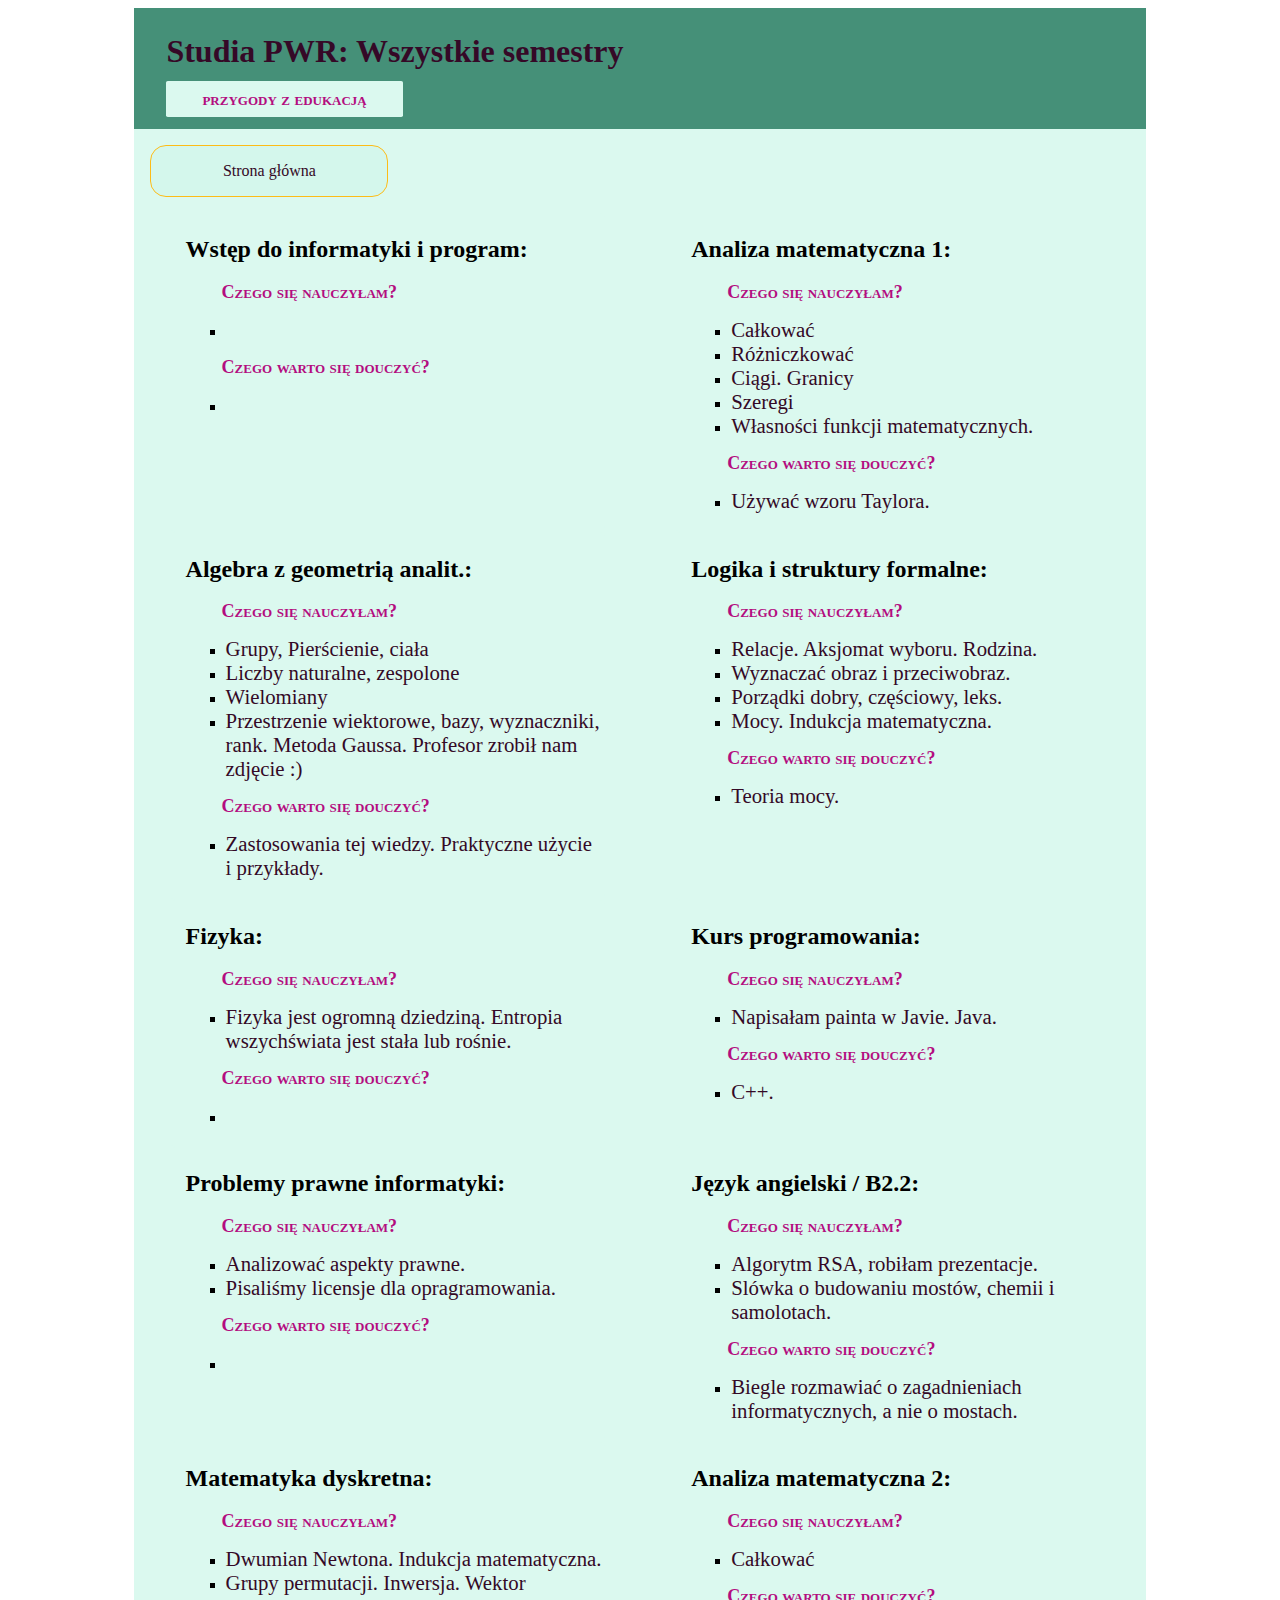
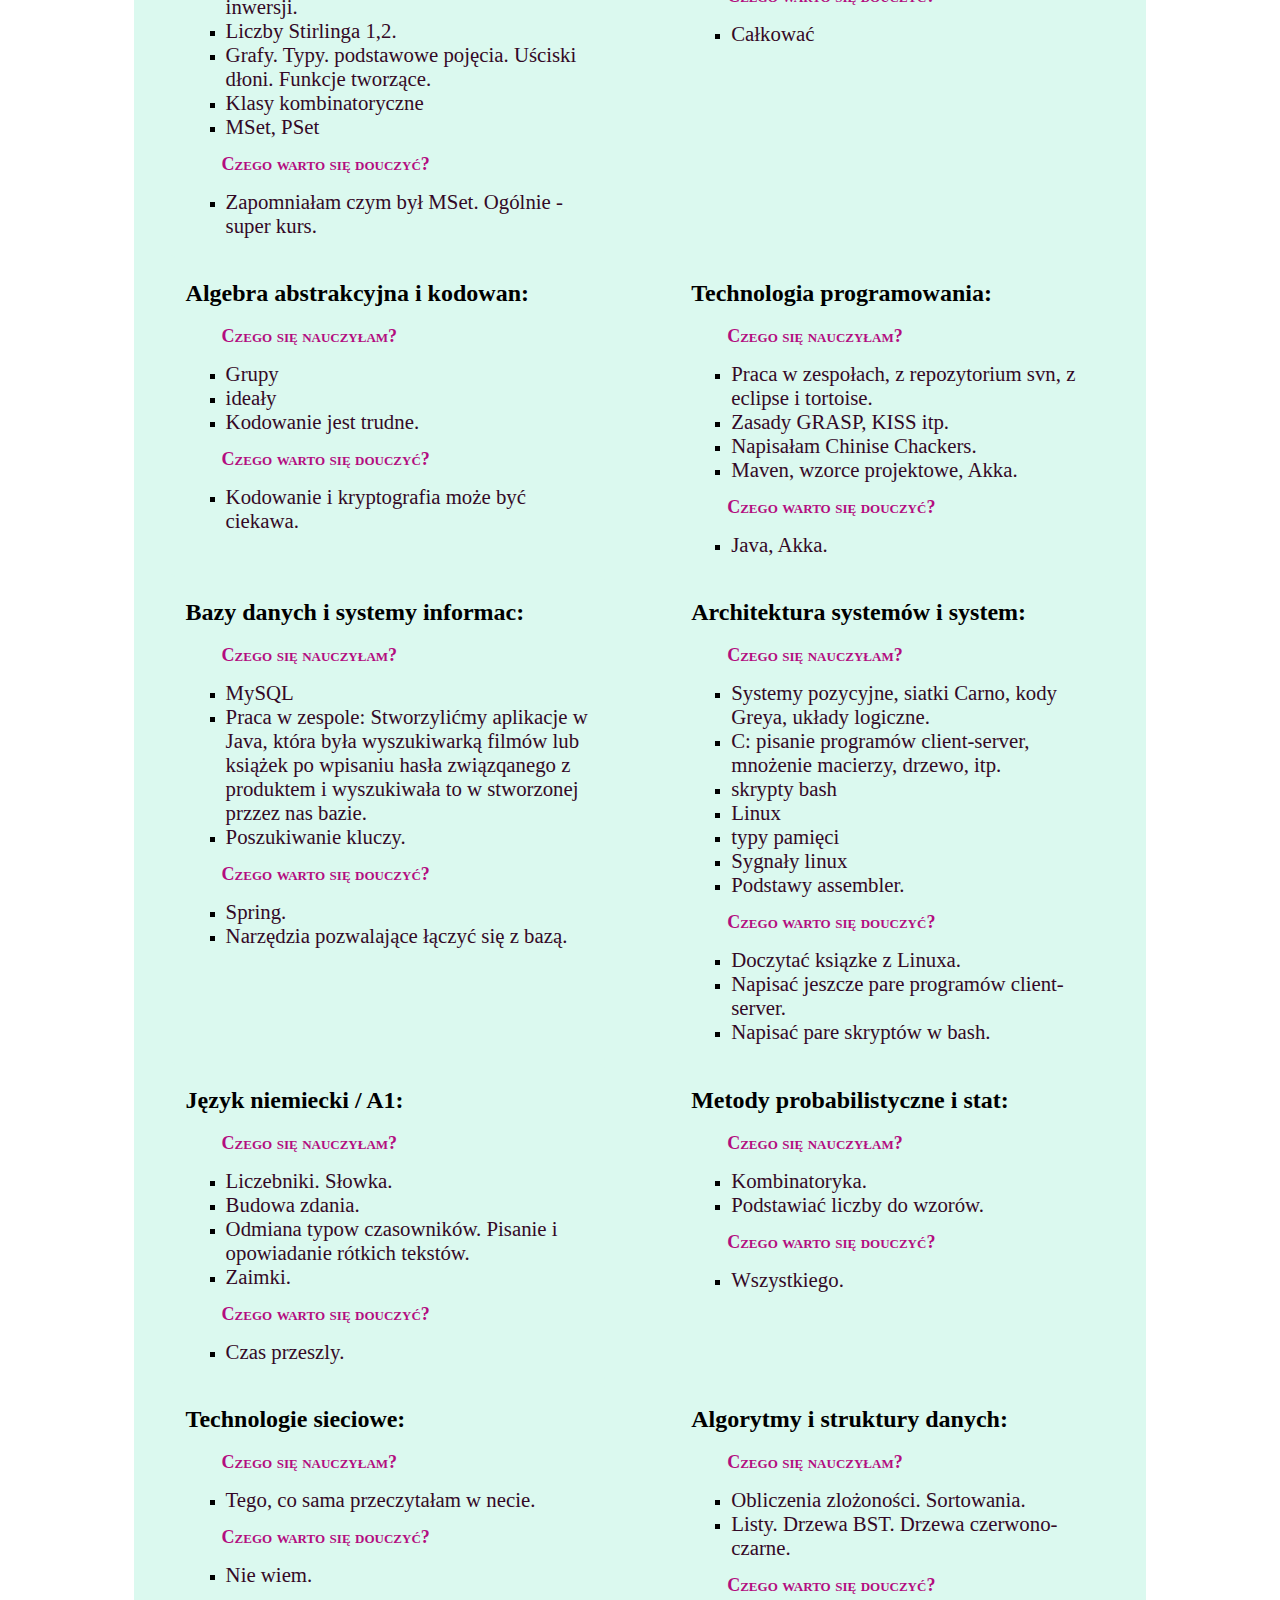
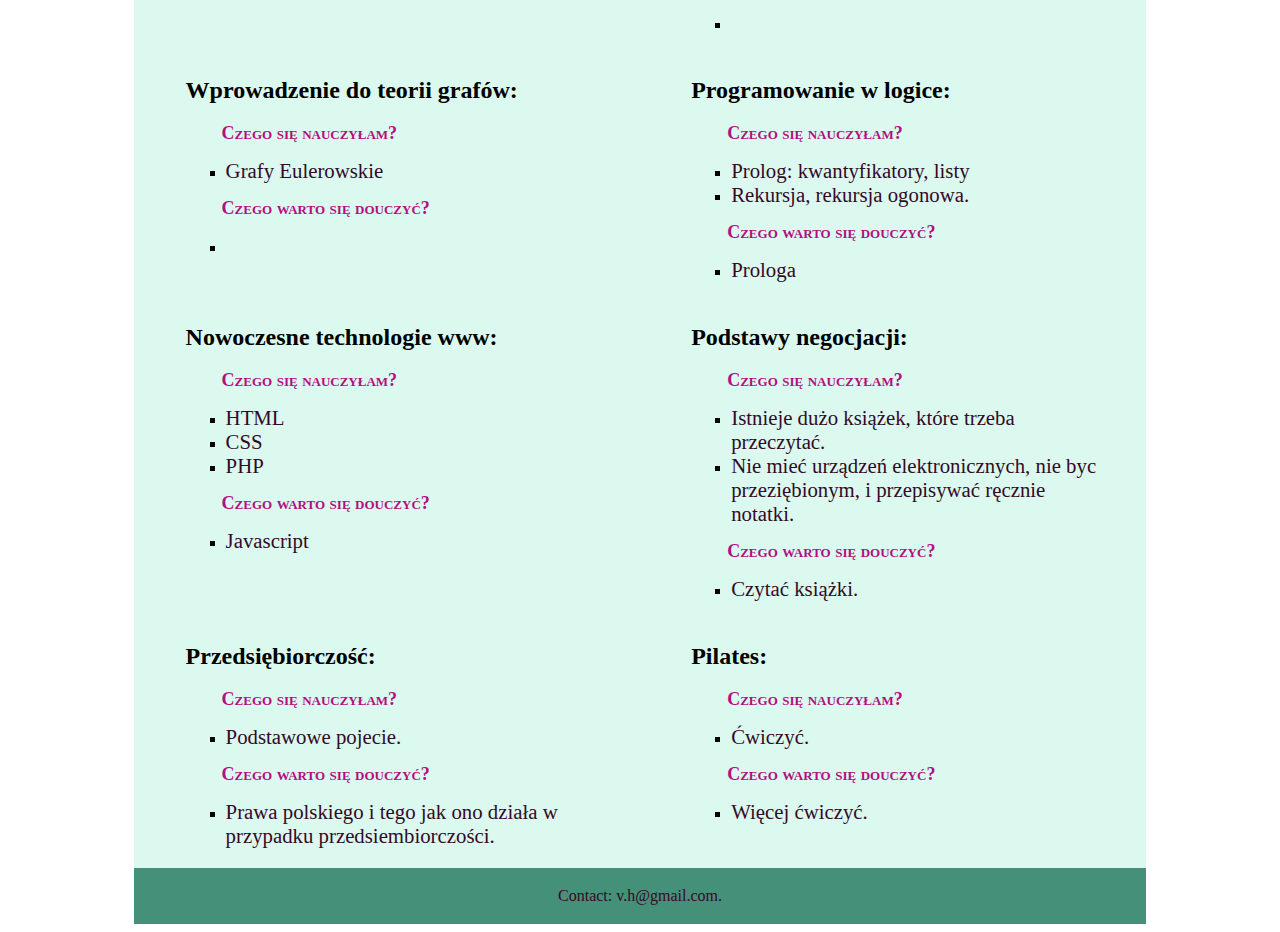
<file: links/wszystkie.html>
<!DOCTYPE html>
<html lang="pl">

	<head>
		<meta charset="utf-8" />
		<title>wszystkie przedmioty</title>
		<link rel="stylesheet" href="../css/wszystkie.css"/>
		
	</head>
	

	<body>
		<div id="całość">
			
			<header>
				<h1 id="akt_miejsce">Studia PWR: Wszystkie semestry</h2>
				<p class ="caps" id="nazwa">przygody z edukacją</p>
			</header>
			
			<a href="../index.html" class="buttonG">Strona główna</a>
			
			
			<div class="flex-container">
			
				<div class="flex-item">
					<h2>Wstęp do informatyki i program:</h2>
					<div id="nauczyłam">
						<p class="caps">Czego się nauczyłam?</p>
						<ul>
							<li>
								<a href=""></a>
							</li>
						</ul>
					</div>
					<div id="douczyć">
						<p class="caps">Czego warto się douczyć?</p>
						<ul>
							<li>
								<a href=""></a>
							</li>
						</ul>
					</div>
				</div>	
				
				<div class="flex-item">
					<h2>Analiza matematyczna 1:</h2>
					<div id="nauczyłam">
						<p class="caps">Czego się nauczyłam?</p>
						<ul>
							<li>
								<a href="">Całkować</a>
							</li>
							<li>
								<a href="">Różniczkować</a>
							</li>
							<li>
								<a href="">Ciągi. Granicy</a>
							</li>
							<li>
								<a href="">Szeregi</a>
							</li>
							<li>
								<a href="">Własności funkcji matematycznych.</a>
							</li>
						</ul>
					</div>
					<div id="douczyć">
						<p class="caps">Czego warto się douczyć?</p>
						<ul>
							<li>
								<a href="">Używać wzoru Taylora.</a>
							</li>
						</ul>
					</div>
				</div>	
				
				<div class="flex-item">
					<h2>Algebra z geometrią analit.:</h2>
					<div id="nauczyłam">
						<p class="caps">Czego się nauczyłam?</p>
						<ul>
							<li>
								<a href="">Grupy, Pierścienie, ciała</a>
							</li>
							<li>
								<a href="">Liczby naturalne, zespolone</a>
							</li>
							<li>
								<a href="">Wielomiany</a>
							</li>
							<li>
								<a href="">Przestrzenie wiektorowe, bazy, wyznaczniki, rank. Metoda Gaussa. Profesor zrobił nam zdjęcie :)</a>
							</li>
						</ul>
					</div>
					<div id="douczyć">
						<p class="caps">Czego warto się douczyć?</p>
						<ul>
							<li>
								<a href="">Zastosowania tej wiedzy. Praktyczne użycie i przykłady.</a>
							</li>
						</ul>
					</div>
				</div>	
				
				<div class="flex-item">
					<h2>  Logika i struktury formalne:</h2>
					<div id="nauczyłam">
						<p class="caps">Czego się nauczyłam?</p>
						<ul>
							<li>
								<a href="">Relacje. Aksjomat wyboru. Rodzina.</a>
							</li>
							<li>
								<a href="">Wyznaczać obraz i przeciwobraz.</a>
							</li>
							<li>
								<a href="">Porządki dobry, częściowy, leks.</a>
							</li>
							<li>
								<a href="">Mocy. Indukcja matematyczna.</a>
							</li>
						</ul>
					</div>
					<div id="douczyć">
						<p class="caps">Czego warto się douczyć?</p>
						<ul>
							<li>
								<a href="">Teoria mocy.</a>
							</li>
						</ul>
					</div>
				</div>	
			
				<div class="flex-item">
					<h2>Fizyka:</h2>
					<div id="nauczyłam">
						<p class="caps">Czego się nauczyłam?</p>
						<ul>
							<li>
								<a href="">Fizyka jest ogromną dziedziną. Entropia wszychświata jest stała lub rośnie.</a>
							</li>
						</ul>
					</div>
					<div id="douczyć">
						<p class="caps">Czego warto się douczyć?</p>
						<ul>
							<li>
								<a href=""></a>
							</li>
						</ul>
					</div>
				</div>	
				
				<div class="flex-item">
					<h2> Kurs programowania:</h2>
					<div id="nauczyłam">
						<p class="caps">Czego się nauczyłam?</p>
						<ul>
							<li>
								<a href="">Napisałam painta w Javie. Java.</a>
							</li>
						</ul>
					</div>
					<div id="douczyć">
						<p class="caps">Czego warto się douczyć?</p>
						<ul>
							<li>
								<a href="">C++.</a>
							</li>
						</ul>
					</div>
				</div>	
				
				<div class="flex-item">
					<h2>Problemy prawne informatyki:</h2>
					<div id="nauczyłam">
						<p class="caps">Czego się nauczyłam?</p>
						<ul>
							<li>
								<a href="">Analizować aspekty prawne.</a>
							</li>
							<li>
								<a href="">Pisaliśmy licensje dla opragramowania.</a>
							</li>
						</ul>
					</div>
					<div id="douczyć">
						<p class="caps">Czego warto się douczyć?</p>
						<ul>
							<li>
								<a href=""></a>
							</li>
						</ul>
					</div>
				</div>	
				
				<div class="flex-item">
					<h2> Język angielski / B2.2:</h2>
					<div id="nauczyłam">
						<p class="caps">Czego się nauczyłam?</p>
						<ul>
							<li>
								<a href="">Algorytm RSA, robiłam prezentacje.</a>
							</li>
							<li>
								<a href="">Slówka o budowaniu mostów, chemii i samolotach.</a>
							</li>
						</ul>
					</div>
					<div id="douczyć">
						<p class="caps">Czego warto się douczyć?</p>
						<ul>
							<li>
								<a href="">Biegle rozmawiać o zagadnieniach informatycznych, a nie o mostach.</a>
							</li>
						</ul>
					</div>
				</div>	
				
				<div class="flex-item">
					<h2> Matematyka dyskretna:</h2>
					<div id="nauczyłam">
						<p class="caps">Czego się nauczyłam?</p>
						<ul>
							<li>
								<a href="">Dwumian Newtona. Indukcja matematyczna.</a>
							</li>
							<li>
								<a href="">Grupy permutacji. Inwersja. Wektor inwersji.</a>
							</li>
							<li>
								<a href="">Liczby Stirlinga 1,2. </a>
							</li>
							<li>
								<a href="">Grafy. Typy. podstawowe pojęcia. Uściski dłoni. Funkcje tworzące.</a>
							</li>
							<li>
								<a href="">Klasy kombinatoryczne </a>
							</li>
							<li>
								<a href="">MSet, PSet </a>
							</li>
						</ul>
					</div>
					<div id="douczyć">
						<p class="caps">Czego warto się douczyć?</p>
						<ul>
							<li>
								<a href="">Zapomniałam czym był MSet. Ogólnie - super kurs.</a>
							</li>
						</ul>
					</div>
				</div>	
				
				<div class="flex-item">
					<h2> Analiza matematyczna 2:</h2>
					<div id="nauczyłam">
						<p class="caps">Czego się nauczyłam?</p>
						<ul>
							<li>
								<a href="">Całkować</a>
							</li>
						</ul>
					</div>
					<div id="douczyć">
						<p class="caps">Czego warto się douczyć?</p>
						<ul>
							<li>
								<a href="">Całkować</a>
							</li>
						</ul>
					</div>
				</div>	
				
				<div class="flex-item">
					<h2>  Algebra abstrakcyjna i kodowan:</h2>
					<div id="nauczyłam">
						<p class="caps">Czego się nauczyłam?</p>
						<ul>
							<li>
								<a href="">Grupy</a>
							</li>
							<li>
								<a href="">ideały</a>
							</li>
							<li>
								<a href="">Kodowanie jest trudne.</a>
							</li>
						</ul>
					</div>
					<div id="douczyć">
						<p class="caps">Czego warto się douczyć?</p>
						<ul>
							<li>
								<a href="">Kodowanie i kryptografia może być ciekawa.</a>
							</li>
						</ul>
					</div>
				</div>	
			
				<div class="flex-item">
					<h2>Technologia programowania:</h2>
					<div id="nauczyłam">
						<p class="caps">Czego się nauczyłam?</p>
						<ul>
							<li>
								<a href="">Praca w zespołach, z repozytorium svn, z eclipse i tortoise.</a>
							</li>
							<li>
								<a href="">Zasady GRASP, KISS itp.</a>
							</li>
							<li>
								<a href="">Napisałam Chinise Chackers.</a>
							</li>
							<li>
								<a href="">Maven, wzorce projektowe, Akka.</a>
							</li>
						</ul>
					</div>
					<div id="douczyć">
						<p class="caps">Czego warto się douczyć?</p>
						<ul>
							<li>
								<a href="">Java, Akka.</a>
							</li>
						</ul>
					</div>
				</div>	
				
				<div class="flex-item">
					<h2>Bazy danych i systemy informac:</h2>
					<div id="nauczyłam">
						<p class="caps">Czego się nauczyłam?</p>
						<ul>
							<li>
								<a href="">MySQL</a>
							</li>
							<li>
								<a href="">Praca w zespole: Stworzylićmy aplikacje w Java, która  była wyszukiwarką filmów lub książek po wpisaniu hasła związqanego z produktem i wyszukiwała to w stworzonej przzez nas bazie.</a>
							</li>
							<li>
								<a href="">Poszukiwanie kluczy.</a>
							</li>
						</ul>
					</div>
					<div id="douczyć">
						<p class="caps">Czego warto się douczyć?</p>
						<ul>
							<li>
								<a href="">Spring.</a>
							</li>
							<li>
								<a href="">Narzędzia pozwalające łączyć się z bazą.</a>
							</li>
						</ul>
					</div>
				</div>	
				
				<div class="flex-item">
					<h2>Architektura systemów i system:</h2>
					<div id="nauczyłam">
						<p class="caps">Czego się nauczyłam?</p>
						<ul>
							<li>
								<a href="">Systemy pozycyjne, siatki Carno, kody Greya, układy logiczne.</a>
							</li>
							<li>
								<a href="">C: pisanie programów client-server, mnożenie macierzy, drzewo, itp.</a>
							</li>
							<li>
								<a href="">skrypty bash</a>
							</li>
							<li>
								<a href="">Linux</a>
							</li>
							<li>
								<a href="">typy pamięci</a>
							</li>
							<li>
								<a href="">Sygnały linux</a>
							</li>
							<li>
								<a href="">Podstawy assembler.</a>
							</li>
						</ul>
					</div>
					<div id="douczyć">
						<p class="caps">Czego warto się douczyć?</p>
						<ul>
							<li>
								<a href="">Doczytać ksiązke z Linuxa.</a>
							</li>
							<li>
								<a href="">Napisać jeszcze pare programów client-server.</a>
							</li>
							<li>
								<a href="">Napisać pare skryptów w bash.</a>
							</li>
						</ul>
					</div>
				</div>	
				
				<div class="flex-item">
					<h2>  Język niemiecki / A1:</h2>
					<div id="nauczyłam">
						<p class="caps">Czego się nauczyłam?</p>
						<ul>
							<li>
								<a href="">Liczebniki. Słowka.</a>
							</li>
							<li>
								<a href="">Budowa zdania.</a>
							</li>
							<li>
								<a href="">Odmiana typow czasowników. Pisanie i opowiadanie rótkich tekstów.</a>
							</li>
							<li>
								<a href="">Zaimki.</a>
							</li>
						</ul>
					</div>
					<div id="douczyć">
						<p class="caps">Czego warto się douczyć?</p>
						<ul>
							<li>
								<a href="">Czas przeszly.</a>
							</li>
						</ul>
					</div>
				</div>	
				
				<div class="flex-item">
					<h2>  Metody probabilistyczne i stat:</h2>
					<div id="nauczyłam">
						<p class="caps">Czego się nauczyłam?</p>
						<ul>
							<li>
								<a href="">Kombinatoryka.</a>
							</li>
							<li>
								<a href="">Podstawiać liczby do wzorów.</a>
							</li>
						</ul>
					</div>
					<div id="douczyć">
						<p class="caps">Czego warto się douczyć?</p>
						<ul>
							<li>
								<a href="">Wszystkiego.</a>
							</li>
						</ul>
					</div>
				</div>	
			
				<div class="flex-item">
					<h2>Technologie sieciowe:</h2>
					<div id="nauczyłam">
						<p class="caps">Czego się nauczyłam?</p>
						<ul>
							<li>
								<a href="">Tego, co sama przeczytałam w necie.</a>
							</li>
						</ul>
					</div>
					<div id="douczyć">
						<p class="caps">Czego warto się douczyć?</p>
						<ul>
							<li>
								<a href="">Nie wiem.</a>
							</li>
						</ul>
					</div>
				</div>	
				
				<div class="flex-item">
					<h2>Algorytmy i struktury danych:</h2>
					<div id="nauczyłam">
						<p class="caps">Czego się nauczyłam?</p>
						<ul>
							<li>
								<a href="">Obliczenia zlożoności. Sortowania.</a>
							</li>
							<li>
								<a href="">Listy. Drzewa BST. Drzewa czerwono-czarne.</a>
							</li>
						</ul>
					</div>
					<div id="douczyć">
						<p class="caps">Czego warto się douczyć?</p>
						<ul>
							<li>
								<a href=""></a>
							</li>
						</ul>
					</div>
				</div>	
				
				<div class="flex-item">
					<h2>Wprowadzenie do teorii grafów:</h2>
					<div id="nauczyłam">
						<p class="caps">Czego się nauczyłam?</p>
						<ul>
							<li>
								<a href="">Grafy Eulerowskie</a>
							</li>
						</ul>
					</div>
					<div id="douczyć">
						<p class="caps">Czego warto się douczyć?</p>
						<ul>
							<li>
								<a href=""></a>
							</li>
						</ul>
					</div>
				</div>	
				
				<div class="flex-item">
					<h2>  Programowanie w logice:</h2>
					<div id="nauczyłam">
						<p class="caps">Czego się nauczyłam?</p>
						<ul>
							<li>
								<a href="">Prolog: kwantyfikatory, listy</a>
							</li>
							<li>
								<a href="">Rekursja, rekursja ogonowa.</a>
							</li>
						</ul>
					</div>
					<div id="douczyć">
						<p class="caps">Czego warto się douczyć?</p>
						<ul>
							<li>
								<a href="">Prologa</a>
							</li>
						</ul>
					</div>
				</div>	
			
			
				<div class="flex-item">
					<h2>  Nowoczesne technologie www:</h2>
					<div id="nauczyłam">
						<p class="caps">Czego się nauczyłam?</p>
						<ul>
							<li>
								<a href="">HTML</a>
							</li>
							<li>
								<a href="">CSS</a>
							</li>
							<li>
								<a href="">PHP</a>
							</li>
						</ul>
					</div>
					<div id="douczyć">
						<p class="caps">Czego warto się douczyć?</p>
						<ul>
							<li>
								<a href="">Javascript</a>
							</li>
							
						</ul>
					</div>
				</div>	
				 
				
				<div class="flex-item">
					<h2>  Podstawy negocjacji:</h2>
					<div id="nauczyłam">
						<p class="caps">Czego się nauczyłam?</p>
						<ul>
							<li>
								<a href="">Istnieje dużo książek, które trzeba przeczytać.</a>
							</li>
							<li>
								<a href="">Nie mieć urządzeń elektronicznych, nie byc przeziębionym, i przepisywać ręcznie notatki.</a>
							</li>
						</ul>
					</div>
					<div id="douczyć">
						<p class="caps">Czego warto się douczyć?</p>
						<ul>
							<li>
								<a href="">Czytać książki.</a>
							</li>
						</ul>
					</div>
				</div>	
				
				
				<div class="flex-item">
					<h2>  Przedsiębiorczość:</h2>
					<div id="nauczyłam">
						<p class="caps">Czego się nauczyłam?</p>
						<ul>
							<li>
								<a href="">Podstawowe pojecie.</a>
							</li>
						</ul>
					</div>
					<div id="douczyć">
						<p class="caps">Czego warto się douczyć?</p>
						<ul>
							<li>
								<a href="">Prawa polskiego i tego jak ono działa w przypadku przedsiembiorczości.</a>
							</li>
						</ul>
					</div>
				</div>	
			
			
				<div class="flex-item">
					<h2>  Pilates:</h2>
					<div id="nauczyłam">
						<p class="caps">Czego się nauczyłam?</p>
						<ul>
							<li>
								<a href="">Ćwiczyć.</a>
							</li>
						</ul>
					</div>
					<div id="douczyć">
						<p class="caps">Czego warto się douczyć?</p>
						<ul>
							<li>
								<a href="">Więcej ćwiczyć.</a>
							</li>
						</ul>
					</div>
				</div>	
			</div> 
			<footer>
				<p>Contact: <a href="gmail:v.h@gmail.com">v.h@gmail.com</a>.</p>
			</footer>
		</div>
	</body>

</html>
</file>
<file: css/style.css>
#całość {
			width:80%;
			max-width: 81em;
			margin: 0 auto;
			background: #DBF9EF;
		}
		
		#całość h2 {
			padding: 0 2em 0 1.7em;
		}
		
		.flex-container {
			display: inline-flex;
			flex-direction: row;
			flex-wrap: wrap;
			justify-content: space-around;
		}
		.flex-item {
			margin: auto;
			padding: 2em;
			max-width: 22em;
			background:	#DBF9EF;
			border-radius: .4em;
			align-items: stretch;
			<!--border: 1px solid #FFF;-->
		}
		
		header {
			padding: .2em 2em .2em 2em;
			background-color: #459078;
			color:#350927;
		}
		
		p.serif {
			font-family: "Times New Roman", Times, serif;
		}
		
		p.caps {
			font-weight: bold;
			font-variant: small-caps;
			color: #B30D7F;
			background-color:#DBF9EF;
			padding: 0.5em 2em;
			margin: -1em 0 0.5em 0;
			line-height: 1;
			border-radius: .1em;
			display:inline-block;
		}
		
		footer {
			padding: .2em 2em .2em 2em;
			background-color: #459078;
			text-align: center;
			color:#350927;
		}
		footer p a {
			color: #340926;
			text-decoration: none;
			font-family: "Times New Roman", Times, serif;
		}
		
		
		#o_mnie {
			display: inline-flex;
			flex-direction: row;
			flex-wrap: wrap;
			justify-content: space-between;
		}
		
		#edukacja, #hobby {
			color: #FDBC17;
		}
		
		#hobby {
			padding: 8em 0 0 0;
		}
		
		section p {
			padding: 3.5em 0 2em 1em;
		}
		
		#hobby ul {
			list-style-type:square;
		}
		
		#hobby li a {
			color: #340926;
			text-decoration: none;
			font-variant: small-caps;
			font-size: 1.3em;
		}
		
		#hobby li a:hover {
			color: #B30D7F;
		}
		
		.btn-group {
			margin:0 auto;
		} 
		
		.buttonA, .button {
			background-color: #459078;
			border: 0.1em solid white;
			color: #FDBC17;
			padding: 1em 2em;
			cursor: pointer; 
			text-align: center;
			text-decoration: none;
			display: block;
			font-size: 1em;
			margin: .25em .128em;
			border-radius: 1em;
			width: 60%;
			font-family: "Times New Roman", Times, serif;
		}
		
		.button {
			color:#350927;
			opacity: 0.6;
			cursor: default;
		}
		
		.buttonA:hover {
			background-color: #B30D7F;
			box-shadow: 0 12px 16px 0 rgba(0,0,0,0.24),0 17px 50px 0 rgba(0,0,0,0.19);
		}
</file>
<file: css/akwa.css>
#całość {
			width:80%;
			max-width: 81em;
			margin: 0 auto;
			background: #DBF9EF;
		}
		
		#całość h2 {
			padding: 0 auto;
		}
		#nazwa {
			font-weight: bold;
			font-variant: small-caps;
			color: #B30D7F;
			background-color:#DBF9EF;
			padding: 0.5em 2em;
			margin: -1em 0 0.5em 0;
			line-height: 1;
			border-radius: .1em;
			display:inline-block;
		}
		
		.flex-container {
			display: inline-flex;
			flex-direction: row;
			flex-wrap: wrap;
			justify-content: space-around;
		}
		.flex-item {
			padding: 0.2em 0.2em 0.2em 1em;
			margin: 1em, 0;
			width: 46em;
			background:	#DBF9EF;
			border-radius: .4em;
			align-items: stretch;
		}
		
		header {
			padding: .2em 2em .2em 2em;
			background-color: #459078;
			color:#350927;
		}
		
		p.caps {
			margin: 0 auto;
			font-weight: bold;
			font-variant: small-caps;
			font-size: large;
			color: #B30D7F;
			background-color:#DBF9EF;
			padding: 0 2em;
			line-height: 1;
			border-radius: .1em;
			display:inline-block;
		}
		
		footer {
			padding: .2em 2em .2em 2em;
			background-color: #459078;
			text-align: center;
			color:#350927;
		}
		footer p a {
			color: #340926;
			text-decoration: none;
			font-family: "Times New Roman", Times, serif;
		}
		
		.btn-group:after {
			clear: both;
			display: table;
		}
		
		.buttonA, .buttonG {
			background-color: #459078;
			border: 0.1em solid white;
			color: #FDBC17;
			padding: 1em 2em;
			cursor: pointer; 
			text-align: center;
			text-decoration: none;
			display: inline-block;
			font-size: 1em;
			margin: 1em 1em;
			border-radius: 1em;
			width: 17%;
			font-family: "Times New Roman", Times, serif;
		}
		

		.buttonA:hover {
			background-color: #B30D7F;
			box-shadow: 0 12px 16px 0 rgba(0,0,0,0.24),0 17px 50px 0 rgba(0,0,0,0.19);
		}
		
		.buttonG {
			background-color: #D4F7EC;
			color: #340926;
		}
		
		.buttonG:hover {
			background-color: #B30D7F;
			box-shadow: 0 12px 16px 0 rgba(0,0,0,0.24),0 17px 50px 0 rgba(0,0,0,0.19);
			color: #FDBC17;
		}
		
		#edukacja, #hobby {
			color: #FDBC17;
		}
		
		#całość ul {
			list-style-type:square;
		}
		
		#całość li a {
			color: #340926;
			text-decoration: none;
			font-size: 1.3em;
		}
		
		#całość li a:hover {
			color: #FCBA12;
		}
</file>
<file: css/kolor.css>
#całość {
			width:80%;
			max-width: 81em;
			margin: 0 auto;
			background: #DBF9EF;
		}
		
		#całość h2 {
			padding: 0 auto;
		}
		#nazwa {
			font-weight: bold;
			font-variant: small-caps;
			color: #B30D7F;
			background-color:#DBF9EF;
			padding: 0.5em 2em;
			margin: -1em 0 0.5em 0;
			line-height: 1;
			border-radius: .1em;
			display:inline-block;
		}
		
		.flex-container {
			display: inline-flex;
			flex-direction: row;
			flex-wrap: wrap;
			justify-content: space-around;
		}
		.flex-item {
			padding: 0.2em 0.2em 0.2em 1em;
			margin: 1em, 0;
			width-max: 26em;
			background:	#DBF9EF;
			border-radius: .4em;
			align-items: stretch;
		}
		
		
		header {
			padding: .2em 2em .2em 2em;
			background-color: #459078;
			color:#350927;
		}
		
		p.caps {
			margin: 0 auto;
			font-weight: bold;
			font-variant: small-caps;
			font-size: large;
			color: #B30D7F;
			background-color:#DBF9EF;
			padding: 0 2em;
			line-height: 1;
			border-radius: .1em;
			display:inline-block;
		}
		
		footer {
			padding: .2em 2em .2em 2em;
			background-color: #459078;
			text-align: center;
			color:#350927;
		}
		footer p a {
			color: #340926;
			text-decoration: none;
			font-family: "Times New Roman", Times, serif;
		}
		
		.btn-group:after {
			clear: both;
			display: table;
		}
		
		.buttonA, .buttonG {
			background-color: #459078;
			border: 0.1em solid white;
			color: #FDBC17;
			padding: 1em 2em;
			cursor: pointer; 
			text-align: center;
			text-decoration: none;
			display: inline-block;
			font-size: 1em;
			margin: 1em 1em;
			border-radius: 1em;
			width: 17%;
			font-family: "Times New Roman", Times, serif;
		}
		

		.buttonA:hover {
			background-color: #B30D7F;
			box-shadow: 0 12px 16px 0 rgba(0,0,0,0.24),0 17px 50px 0 rgba(0,0,0,0.19);
		}
		
		.buttonG {
			background-color: #D4F7EC;
			color: #340926;
		}
		
		.buttonG:hover {
			background-color: #B30D7F;
			box-shadow: 0 12px 16px 0 rgba(0,0,0,0.24),0 17px 50px 0 rgba(0,0,0,0.19);
			color: #FDBC17;
		}
		
		#edukacja, #hobby {
			color: #FDBC17;
		}
		
		#całość ul {
			list-style-type:square;
		}
		
		#całość li a {
			color: #340926;
			text-decoration: none;
			font-size: 1.3em;
		}
		
		#całość li a:hover {
			color: #FCBA12;
		}
</file>
<file: css/ks.css>
#całość {
			width:80%;
			max-width: 81em;
			margin: 0 auto;
			background: #DBF9EF;
		}
		
		#całość h2 {
			padding: 0 auto;
		}
		#nazwa {
			font-weight: bold;
			font-variant: small-caps;
			color: #B30D7F;
			background-color:#DBF9EF;
			padding: 0.5em 2em;
			margin: -1em 0 0.5em 0;
			line-height: 1;
			border-radius: .1em;
			display:inline-block;
		}
		
		.flex-container {
			display: inline-flex;
			flex-direction: row;
			flex-wrap: wrap;
			justify-content: space-around;
		}
		.flex-item {
			padding: 0.2em 0.2em 0.2em 1em;
			margin: 1em, 0;
			max-width: 56em;
			background:	#DBF9EF;
			border-radius: .4em;
			align-items: stretch;
		}
		
		
		header {
			padding: .2em 2em .2em 2em;
			background-color: #459078;
			color:#350927;
		}
		
		p.caps {
			margin: 0 auto;
			font-weight: bold;
			font-variant: small-caps;
			font-size: large;
			color: #B30D7F;
			background-color:#DBF9EF;
			padding: 0 2em;
			line-height: 1;
			border-radius: .1em;
			display:inline-block;
		}
		
		footer {
			padding: .2em 2em .2em 2em;
			background-color: #459078;
			text-align: center;
			color:#350927;
		}
		footer p a {
			color: #340926;
			text-decoration: none;
			font-family: "Times New Roman", Times, serif;
		}
		
		.btn-group:after {
			clear: both;
			display: table;
		}
		
		.buttonA, .buttonG {
			background-color: #459078;
			border: 0.1em solid white;
			color: #FDBC17;
			padding: 1em 2em;
			cursor: pointer; 
			text-align: center;
			text-decoration: none;
			display: inline-block;
			font-size: 1em;
			margin: 1em 1em;
			border-radius: 1em;
			width: 17%;
			font-family: "Times New Roman", Times, serif;
		}
		

		.buttonA:hover {
			background-color: #B30D7F;
			box-shadow: 0 12px 16px 0 rgba(0,0,0,0.24),0 17px 50px 0 rgba(0,0,0,0.19);
		}
		
		.buttonG {
			background-color: #D4F7EC;
			color: #340926;
		}
		
		.buttonG:hover {
			background-color: #B30D7F;
			box-shadow: 0 12px 16px 0 rgba(0,0,0,0.24),0 17px 50px 0 rgba(0,0,0,0.19);
			color: #FDBC17;
		}
		
		#edukacja, #hobby {
			color: #FDBC17;
		}
		
		#całość ul {
			list-style-type:square;
		}
		
		#całość li a {
			color: #340926;
			text-decoration: none;
			font-size: 1.3em;
		}
		
		#całość li a:hover {
			color: #FCBA12;
		}
</file>
<file: css/sem1.css>
#całość {
			width:80%;
			max-width: 81em;
			margin: 0 auto;
			background: #DBF9EF;
		}
		
		#całość h2 {
			padding: 0 auto;
		}
		#nazwa {
			font-weight: bold;
			font-variant: small-caps;
			color: #B30D7F;
			background-color:#DBF9EF;
			padding: 0.5em 2em;
			margin: -1em 0 0.5em 0;
			line-height: 1;
			border-radius: .1em;
			display:inline-block;
		}
		
		.flex-container {
			display: inline-flex;
			flex-direction: row;
			flex-wrap: wrap;
			justify-content: space-around;
		}
		.flex-item {
			padding: 0.2em 0.2em 0.2em 1em;
			margin: 1em, 0;
			width: 26em;
			background:	#DBF9EF;
			border-radius: .4em;
			align-items: stretch;
		}
		
		
		header {
			padding: .2em 2em .2em 2em;
			background-color: #459078;
			color:#350927;
		}
		
		p.caps {
			margin: 0 auto;
			font-weight: bold;
			font-variant: small-caps;
			font-size: large;
			color: #B30D7F;
			background-color:#DBF9EF;
			padding: 0 2em;
			line-height: 1;
			border-radius: .1em;
			display:inline-block;
		}
		
		footer {
			padding: .2em 2em .2em 2em;
			background-color: #459078;
			text-align: center;
			color:#350927;
		}
		footer p a {
			color: #340926;
			text-decoration: none;
			font-family: "Times New Roman", Times, serif;
		}
		
		.btn-group:after {
			clear: both;
			display: table;
		}
		
		.buttonA, .buttonG {
			background-color: #459078;
			border: 0.1em solid white;
			color: #FDBC17;
			padding: 1em 2em;
			cursor: pointer; 
			text-align: center;
			text-decoration: none;
			display: inline-block;
			font-size: 1em;
			margin: 1em 1em;
			border-radius: 1em;
			width: 17%;
			font-family: "Times New Roman", Times, serif;
		}
		

		.buttonA:hover {
			background-color: #B30D7F;
			box-shadow: 0 12px 16px 0 rgba(0,0,0,0.24),0 17px 50px 0 rgba(0,0,0,0.19);
		}
		
		.buttonG {
			background-color: #D4F7EC;
			color: #340926;
		}
		
		.buttonG:hover {
			background-color: #B30D7F;
			box-shadow: 0 12px 16px 0 rgba(0,0,0,0.24),0 17px 50px 0 rgba(0,0,0,0.19);
			color: #FDBC17;
		}
		
		#edukacja, #hobby {
			color: #FDBC17;
		}
		
		#całość ul {
			list-style-type:square;
		}
		
		#całość li a {
			color: #340926;
			text-decoration: none;
			font-size: 1.3em;
		}
		
		#całość li a:hover {
			color: #FCBA12;
		}
</file>
<file: css/sem2.css>
#całość {
			width:80%;
			max-width: 81em;
			margin: 0 auto;
			background: #DBF9EF;
		}
		
		#całość h2 {
			padding: 0 auto;
		}
		#nazwa {
			font-weight: bold;
			font-variant: small-caps;
			color: #B30D7F;
			background-color:#DBF9EF;
			padding: 0.5em 2em;
			margin: -1em 0 0.5em 0;
			line-height: 1;
			border-radius: .1em;
			display:inline-block;
		}
		
		.flex-container {
			display: inline-flex;
			flex-direction: row;
			flex-wrap: wrap;
			justify-content: space-around;
		}
		.flex-item {
			padding: 0.2em 0.2em 0.2em 1em;
			margin: 1em, 0;
			width: 26em;
			background:	#DBF9EF;
			border-radius: .4em;
			align-items: stretch;
		}
		
		
		header {
			padding: .2em 2em .2em 2em;
			background-color: #459078;
			color:#350927;
		}
		
		p.caps {
			margin: 0 auto;
			font-weight: bold;
			font-variant: small-caps;
			font-size: large;
			color: #B30D7F;
			background-color:#DBF9EF;
			padding: 0 2em;
			line-height: 1;
			border-radius: .1em;
			display:inline-block;
		}
		
		footer {
			padding: .2em 2em .2em 2em;
			background-color: #459078;
			text-align: center;
			color:#350927;
		}
		footer p a {
			color: #340926;
			text-decoration: none;
			font-family: "Times New Roman", Times, serif;
		}
		
		.btn-group:after {
			clear: both;
			display: table;
		}
		
		.buttonA, .buttonG {
			background-color: #459078;
			border: 0.1em solid white;
			color: #FDBC17;
			padding: 1em 2em;
			cursor: pointer; 
			text-align: center;
			text-decoration: none;
			display: inline-block;
			font-size: 1em;
			margin: 1em 1em;
			border-radius: 1em;
			width: 17%;
			font-family: "Times New Roman", Times, serif;
		}
		.buttonG {
			background-color: #D4F7EC;
			color: #340926;
		}
		
		.buttonG:hover {
			background-color: #B30D7F;
			box-shadow: 0 12px 16px 0 rgba(0,0,0,0.24),0 17px 50px 0 rgba(0,0,0,0.19);
			color: #FDBC17;
		}		

		.buttonA:hover {
			background-color: #B30D7F;
			box-shadow: 0 12px 16px 0 rgba(0,0,0,0.24),0 17px 50px 0 rgba(0,0,0,0.19);
		}
		
		#edukacja, #hobby {
			color: #FDBC17;
		}
		
		#całość ul {
			list-style-type:square;
		}
		
		#całość li a {
			color: #340926;
			text-decoration: none;
			font-size: 1.3em;
		}
		
		#całość li a:hover {
			color: #FCBA12;
		}
</file>
<file: css/sem3.css>
#całość {
			width:80%;
			max-width: 81em;
			margin: 0 auto;
			background: #DBF9EF;
		}
		
		#całość h2 {
			padding: 0 auto;
		}
		#nazwa {
			font-weight: bold;
			font-variant: small-caps;
			color: #B30D7F;
			background-color:#DBF9EF;
			padding: 0.5em 2em;
			margin: -1em 0 0.5em 0;
			line-height: 1;
			border-radius: .1em;
			display:inline-block;
		}
		
		.flex-container {
			display: inline-flex;
			flex-direction: row;
			flex-wrap: wrap;
			justify-content: space-around;
		}
		.flex-item {
			padding: 0.2em 0.2em 0.2em 1em;
			margin: 1em, 0;
			width: 26em;
			background:	#DBF9EF;
			border-radius: .4em;
			align-items: stretch;
		}
		
		
		header {
			padding: .2em 2em .2em 2em;
			background-color: #459078;
			color:#350927;
		}
		
		p.caps {
			margin: 0 auto;
			font-weight: bold;
			font-variant: small-caps;
			font-size: large;
			color: #B30D7F;
			background-color:#DBF9EF;
			padding: 0 2em;
			line-height: 1;
			border-radius: .1em;
			display:inline-block;
		}
		
		footer {
			padding: .2em 2em .2em 2em;
			background-color: #459078;
			text-align: center;
			color:#350927;
		}
		footer p a {
			color: #340926;
			text-decoration: none;
			font-family: "Times New Roman", Times, serif;
		}
		
		.btn-group:after {
			clear: both;
			display: table;
		}
		
		.buttonA, .buttonG {
			background-color: #459078;
			border: 0.1em solid white;
			color: #FDBC17;
			padding: 1em 2em;
			cursor: pointer; 
			text-align: center;
			text-decoration: none;
			display: inline-block;
			font-size: 1em;
			margin: 1em 1em;
			border-radius: 1em;
			width: 17%;
			font-family: "Times New Roman", Times, serif;
		}
		.buttonG {
			background-color: #D4F7EC;
			color: #340926;
		}
		
		.buttonG:hover {
			background-color: #B30D7F;
			box-shadow: 0 12px 16px 0 rgba(0,0,0,0.24),0 17px 50px 0 rgba(0,0,0,0.19);
			color: #FDBC17;
		}		

		.buttonA:hover {
			background-color: #B30D7F;
			box-shadow: 0 12px 16px 0 rgba(0,0,0,0.24),0 17px 50px 0 rgba(0,0,0,0.19);
		}
		
		#edukacja, #hobby {
			color: #FDBC17;
		}
		
		#całość ul {
			list-style-type:square;
		}
		
		#całość li a {
			color: #340926;
			text-decoration: none;
			font-size: 1.3em;
		}
		
		#całość li a:hover {
			color: #FCBA12;
		}
</file>
<file: css/sem4.css>
#całość {
			width:80%;
			max-width: 81em;
			margin: 0 auto;
			background: #DBF9EF;
		}
		
		#całość h2 {
			padding: 0 auto;
		}
		#nazwa {
			font-weight: bold;
			font-variant: small-caps;
			color: #B30D7F;
			background-color:#DBF9EF;
			padding: 0.5em 2em;
			margin: -1em 0 0.5em 0;
			line-height: 1;
			border-radius: .1em;
			display:inline-block;
		}
		
		.flex-container {
			display: inline-flex;
			flex-direction: row;
			flex-wrap: wrap;
			justify-content: space-around;
		}
		.flex-item {
			padding: 0.2em 0.2em 0.2em 1em;
			margin: 1em, 0;
			width: 26em;
			background:	#DBF9EF;
			border-radius: .4em;
			align-items: stretch;
		}
		
		
		header {
			padding: .2em 2em .2em 2em;
			background-color: #459078;
			color:#350927;
		}
		
		p.caps {
			margin: 0 auto;
			font-weight: bold;
			font-variant: small-caps;
			font-size: large;
			color: #B30D7F;
			background-color:#DBF9EF;
			padding: 0 2em;
			line-height: 1;
			border-radius: .1em;
			display:inline-block;
		}
		
		footer {
			padding: .2em 2em .2em 2em;
			background-color: #459078;
			text-align: center;
			color:#350927;
		}
		footer p a {
			color: #340926;
			text-decoration: none;
			font-family: "Times New Roman", Times, serif;
		}
		
		.btn-group:after {
			clear: both;
			display: table;
		}
		
		.buttonA, .buttonG, .button {
			background-color: #459078;
			border: 0.1em solid white;
			color: #FDBC17;
			padding: 1em 2em;
			cursor: pointer; 
			text-align: center;
			text-decoration: none;
			display: inline-block;
			font-size: 1em;
			margin: 1em 1em;
			border-radius: 1em;
			width: 17%;
			font-family: "Times New Roman", Times, serif;
		}

		.buttonG {
			background-color: #D4F7EC;
			color: #340926;
		}
		
		.buttonG:hover {
			background-color: #B30D7F;
			box-shadow: 0 12px 16px 0 rgba(0,0,0,0.24),0 17px 50px 0 rgba(0,0,0,0.19);
			color: #FDBC17;
		}

		.buttonA:hover {
			background-color: #B30D7F;
			box-shadow: 0 12px 16px 0 rgba(0,0,0,0.24),0 17px 50px 0 rgba(0,0,0,0.19);
		}
		
		.button {
			color:#350927;
			opacity: 0.6;
			cursor: default;
		}
		
		#edukacja, #hobby {
			color: #FDBC17;
		}
		
		#całość ul {
			list-style-type:square;
		}
		
		#całość li a {
			color: #340926;
			text-decoration: none;
			font-size: 1.3em;
		}
		
		#całość li a:hover {
			color: #FCBA12;
		}
</file>
<file: css/semmim.css>
#całość {
			width:80%;
			max-width: 81em;
			margin: 0 auto;
			background: #DBF9EF;
		}
		
		#całość h2 {
			padding: 0 auto;
		}
		#nazwa {
			font-weight: bold;
			font-variant: small-caps;
			color: #B30D7F;
			background-color:#DBF9EF;
			padding: 0.5em 2em;
			margin: -1em 0 0.5em 0;
			line-height: 1;
			border-radius: .1em;
			display:inline-block;
		}
		
		.flex-container {
			display: inline-flex;
			flex-direction: row;
			flex-wrap: wrap;
			justify-content: space-around;
		}
		.flex-item {
			padding: 0.2em 0.2em 0.2em 1em;
			margin: 1em, 0;
			width: 26em;
			background:	#DBF9EF;
			border-radius: .4em;
			align-items: stretch;
		}
		
		
		header {
			padding: .2em 2em .2em 2em;
			background-color: #459078;
			color:#350927;
		}
		
		p.caps {
			margin: 0 auto;
			font-weight: bold;
			font-variant: small-caps;
			font-size: large;
			color: #B30D7F;
			background-color:#DBF9EF;
			padding: 0 2em;
			line-height: 1;
			border-radius: .1em;
			display:inline-block;
		}
		
		footer {
			padding: .2em 2em .2em 2em;
			background-color: #459078;
			text-align: center;
			color:#350927;
		}
		footer p a {
			color: #340926;
			text-decoration: none;
			font-family: "Times New Roman", Times, serif;
		}
		
		.btn-group:after {
			clear: both;
			display: table;
		}
		
		.buttonA, .buttonG, .button {
			background-color: #459078;
			border: 0.1em solid white;
			color: #FDBC17;
			padding: 1em 2em;
			cursor: pointer; 
			text-align: center;
			text-decoration: none;
			display: inline-block;
			font-size: 1em;
			margin: 1em 1em;
			border-radius: 1em;
			width: 17%;
			font-family: "Times New Roman", Times, serif;
		}
		.buttonG {
			background-color: #D4F7EC;
			color: #340926;
		}
		
		.button {
			color:#350927;
			opacity: 0.6;
			cursor: default;
		}
		
		.buttonG:hover {
			background-color: #B30D7F;
			box-shadow: 0 12px 16px 0 rgba(0,0,0,0.24),0 17px 50px 0 rgba(0,0,0,0.19);
			color: #FDBC17;
		}		

		.buttonA:hover {
			background-color: #B30D7F;
			box-shadow: 0 12px 16px 0 rgba(0,0,0,0.24),0 17px 50px 0 rgba(0,0,0,0.19);
		}
		
		#edukacja, #hobby {
			color: #FDBC17;
		}
		
		#całość ul {
			list-style-type:square;
		}
		
		#całość li a {
			color: #340926;
			text-decoration: none;
			font-size: 1.3em;
		}
		
		#całość li a:hover {
			color: #FCBA12;
		}
</file>
<file: css/wszystkie.css>
#całość {
			width:80%;
			max-width: 81em;
			margin: 0 auto;
			background: #DBF9EF;
		}
		
		#całość h2 {
			padding: 0 auto;
		}
		#nazwa {
			font-weight: bold;
			font-variant: small-caps;
			color: #B30D7F;
			background-color:#DBF9EF;
			padding: 0.5em 2em;
			margin: -1em 0 0.5em 0;
			line-height: 1;
			border-radius: .1em;
			display:inline-block;
		}
		
		.flex-container {
			display: inline-flex;
			flex-direction: row;
			flex-wrap: wrap;
			justify-content: space-around;
		}
		.flex-item {
			padding: 0.2em 0.2em 0.2em 1em;
			margin: 1em, 0;
			width: 26em;
			background:	#DBF9EF;
			border-radius: .4em;
			align-items: stretch;
		}
		
		
		header {
			padding: .2em 2em .2em 2em;
			background-color: #459078;
			color:#350927;
		}
		
		p.caps {
			margin: 0 auto;
			font-weight: bold;
			font-variant: small-caps;
			font-size: large;
			color: #B30D7F;
			background-color:#DBF9EF;
			padding: 0 2em;
			line-height: 1;
			border-radius: .1em;
			display:inline-block;
		}
		
		footer {
			padding: .2em 2em .2em 2em;
			background-color: #459078;
			text-align: center;
			color:#350927;
		}
		footer p a {
			color: #340926;
			text-decoration: none;
			font-family: "Times New Roman", Times, serif;
		}
		

		
		.buttonG {
			
			background-color: #459078;
			border: 0.1em solid #FDBC17;
			color: #FDBC17;
			padding: 1em 2em;
			cursor: pointer; 
			text-align: center;
			text-decoration: none;
			display: inline-block;
			font-size: 1em;
			margin: 1em 1em;
			border-radius: 1em;
			width: 17%;
			font-family: "Times New Roman", Times, serif;
			position: sticky;
			top: 1em;
		}
		
		.buttonG {
			background-color: #D4F7EC;
			color: #340926;
		}
		
		.buttonG:hover {
			background-color: #B30D7F;
			box-shadow: 0 12px 16px 0 rgba(0,0,0,0.24),0 17px 50px 0 rgba(0,0,0,0.19);
			color: #FDBC17;
		}
		
		#edukacja, #hobby {
			color: #FDBC17;
		}
		
		#całość ul {
			list-style-type:square;
		}
		
		#całość li a {
			color: #340926;
			text-decoration: none;
			font-size: 1.3em;
		}
		
		#całość li a:hover {
			color: #FCBA12;
		}
</file>
